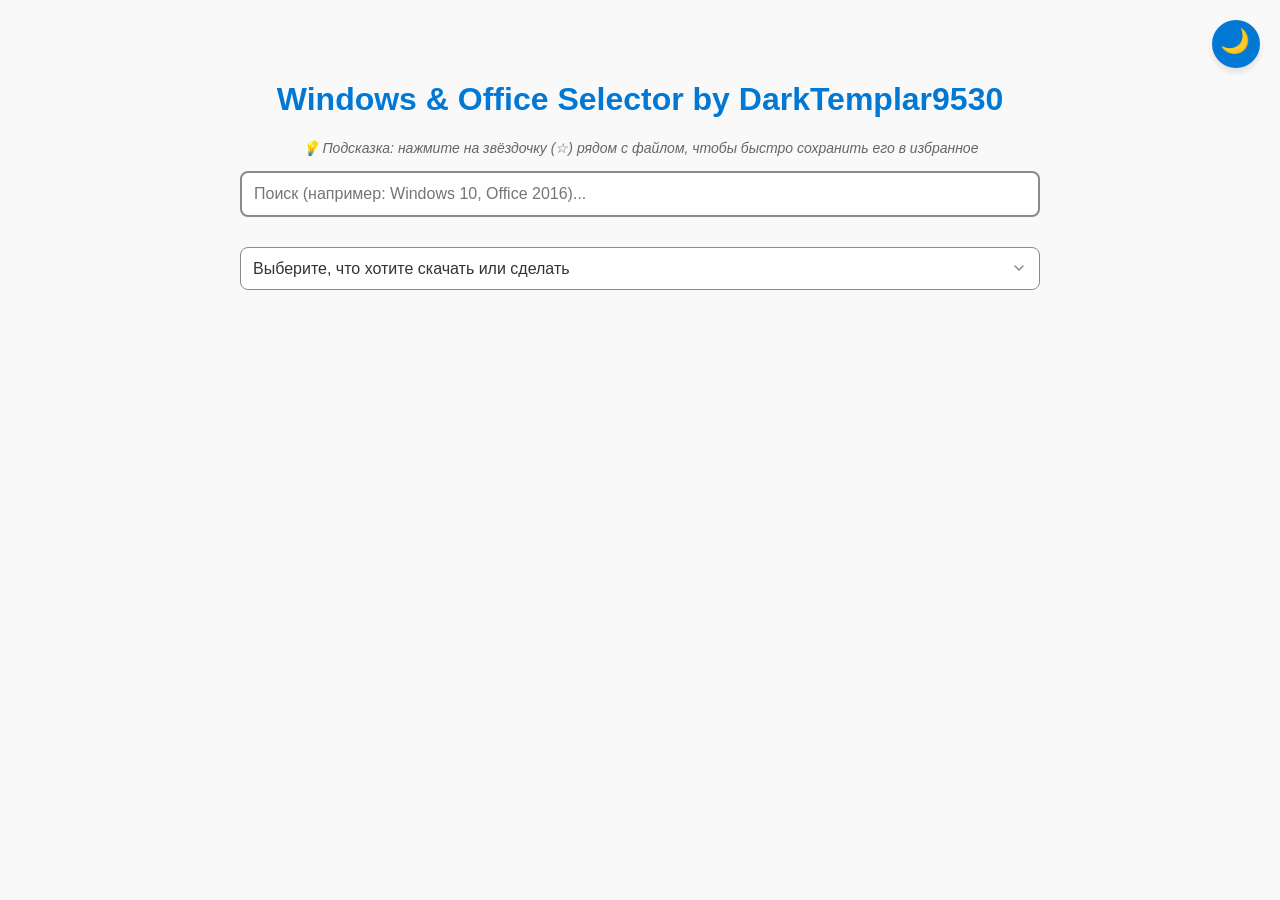
<file: index.html>
<!DOCTYPE html>
<html lang="ru">
<head>
    <meta charset="UTF-8">
    <meta name="viewport" content="width=device-width, initial-scale=1.0">
    <meta name="referrer" content="no-referrer">

    <title>Windows & Office Selector by DarkTemplar9530</title>
    <meta name="description" content="Подбор и скачивание образов Windows и Office: выберите версию и разрядность — получите ссылку.">
    <meta name="theme-color" content="#0078d4">
    <meta property="og:title" content="Windows &amp; Office Selector">
    <meta property="og:description" content="Подбор и скачивание образов Windows и Office: выберите версию и разрядность — получите ссылку.">
    <link rel="icon" href="data:image/svg+xml,%3Csvg xmlns='http://www.w3.org/2000/svg' viewBox='0 0 100 100'%3E%3Ctext y='.9em' font-size='90'%3E💿%3C/text%3E%3C/svg%3E">

    <script>
        try {
            if (window !== window.top && window.top.location.hostname !== window.location.hostname) {
                window.top.location = window.location;
            }
        } catch (e) {}
    </script>

    <style>
        :root {
            --bg-color: #f9f9f9;
            --text-color: #333;
            --h1-color: #0078d4;
            --link-color: #005a9e;
            --item-bg: white;
            --item-border: #ccc;
            --item-shadow: rgba(0,0,0,0.05);
            --item-shadow-hover: rgba(0,0,0,0.1);
            --path-color: #777;
            --btn-copy-bg: #555;
            --btn-copy-hover: #333;
            --btn-primary-bg: #0078d4;
            --btn-primary-hover: #005a9e;
            --btn-green-bg: #107c41;
            --btn-green-hover: #0b5a2f;
            --hint-color: #666;
            --input-border: #8a8a8a;
            --input-bg: white;
            --desc-bg: #e9f6ff;
            --desc-border: #0078d4;
            --usb-desc-border: #eee;
            --usb-desc-color: #555;
            --fav-active: #b36b00; 
            --fav-inactive: #8a8a8a;
            --fav-hover: #e09410;
        }

        body.dark-mode {
            --bg-color: #1e1e1e;
            --text-color: #d4d4d4;
            --h1-color: #4db2ff;
            --link-color: #4db2ff;
            --item-bg: #2d2d2d;
            --item-border: #444;
            --item-shadow: rgba(0,0,0,0.2);
            --item-shadow-hover: rgba(0,0,0,0.4);
            --path-color: #aaa;
            --btn-copy-bg: #444;
            --btn-copy-hover: #666;
            --btn-green-bg: #107c41;
            --btn-green-hover: #0b5a2f;
            --hint-color: #aaa;
            --input-border: #8a8a8a;
            --input-bg: #2d2d2d;
            --desc-bg: #2a2a2a;
            --desc-border: #0078d4;
            --usb-desc-border: #444;
            --usb-desc-color: #bbb;
            --fav-active: #F4B23D;
            --fav-inactive: #8a8a8a;
            --fav-hover: #ffd075;
        }

        body {
            font-family: 'Segoe UI', Tahoma, Geneva, Verdana, sans-serif;
            max-width: 800px;
            margin: 40px auto;
            padding: 20px;
            background-color: var(--bg-color);
            color: var(--text-color);
            transition: background-color 0.3s, color 0.3s;
        }
        h1 {
            text-align: center;
            color: var(--h1-color);
            transition: color 0.3s;
        }
        
        @keyframes fadeIn {
            from { opacity: 0; transform: translateY(-5px); }
            to { opacity: 1; transform: translateY(0); }
        }
        #main > div, select, .desc, .search-result-item {
            animation: fadeIn 0.3s ease-out;
        }

        .search-result-item {
            margin: 12px 0;
            padding: 15px;
            border: 1px solid var(--item-border);
            border-radius: 8px;
            background-color: var(--item-bg);
            transition: background-color 0.3s, border-color 0.3s, box-shadow 0.3s;
            box-shadow: 0 2px 4px var(--item-shadow);
        }
        
        .search-result-item:hover {
            box-shadow: 0 4px 8px var(--item-shadow-hover);
        }

        .search-result-item.transparent-card {
            background-color: transparent !important;
            border: none !important;
            box-shadow: none !important;
            padding: 10px 0;
            margin: 0;
        }
        
        .search-result-path {
            font-size: 13px;
            color: var(--path-color);
            margin-bottom: 8px;
            line-height: 1.4;
            transition: color 0.3s;
        }
        
        .search-result-header {
            display: flex;
            justify-content: space-between;
            align-items: center;
            gap: 15px;
            flex-wrap: wrap;
        }
        .search-result-title {
            font-weight: bold;
            font-size: 16px;
            flex: 1 1 0%;
            min-width: 200px;
            line-height: 1.4;
            word-break: break-word;
            overflow-wrap: break-word;
        }
        
        .action-buttons-container {
            display: flex; 
            gap: 10px; 
            align-items: center;
            flex-wrap: wrap;
            justify-content: flex-end;
            margin-left: auto;
        }

        .search-result-btn {
            padding: 8px 16px;
            background-color: var(--btn-primary-bg);
            color: white !important;
            text-decoration: none;
            border-radius: 6px;
            font-size: 14px;
            transition: background-color 0.3s;
            white-space: nowrap;
            border: none;
            cursor: pointer;
            font-family: inherit;
            display: inline-block;
            text-align: center;
        }
        .search-result-btn:hover {
            background-color: var(--btn-primary-hover);
        }
        .btn-copy {
            background-color: var(--btn-copy-bg);
        }
        .btn-copy:hover {
            background-color: var(--btn-copy-hover);
        }
        .btn-green {
            background-color: var(--btn-green-bg);
        }
        .btn-green:hover {
            background-color: var(--btn-green-hover);
        }

        @media (max-width: 600px) {
            .search-result-header {
                flex-direction: column;
                align-items: center;
                gap: 10px;
            }
            .search-result-title {
                text-align: center;
                margin-bottom: 0;
            }
            .action-buttons-container {
                flex-direction: column; 
                width: 100%;
                margin-left: 0;
                gap: 10px; 
            }
            .favorite-btn {
                margin: 0 auto; 
                width: auto;
                transform: scale(1.2); 
            }
            .favorite-btn:hover {
                transform: scale(1.4);
            }
            .search-result-btn {
                width: 100%; 
                box-sizing: border-box;
                padding: 14px; 
                font-size: 15px;
            }
        }

        .hint-text {
            text-align: center;
            font-size: 14px;
            color: var(--hint-color);
            margin-bottom: 15px;
            font-style: italic;
            transition: color 0.3s;
        }

        #search-container {
            margin-bottom: 20px;
            position: relative;
            width: 100%;
        }
        
        #search-input {
            width: 100%;
            padding: 12px;
            box-sizing: border-box;
            border: 2px solid var(--input-border);
            border-radius: 8px;
            font-size: 16px;
            background-color: var(--input-bg);
            color: var(--text-color);
            transition: border-color 0.3s, background-color 0.3s, color 0.3s;
        }
        #search-input:focus {
            border-color: var(--btn-primary-bg);
            outline: none;
        }
        
        #search-input::-webkit-search-cancel-button {
            -webkit-appearance: none;
            appearance: none;
            height: 14px;
            width: 14px;
            background-image: url("data:image/svg+xml;utf8,<svg xmlns='http://www.w3.org/2000/svg' viewBox='0 0 24 24' fill='%23777'><path d='M19 6.41L17.59 5 12 10.59 6.41 5 5 6.41 10.59 12 5 17.59 6.41 19 12 13.41 17.59 19 19 17.59 13.41 12z'/></svg>");
            cursor: pointer;
        }

        select {
            width: 100%;
            padding: 12px;
            padding-right: 36px;
            margin: 10px 0;
            border: 1px solid var(--input-border);
            border-radius: 8px;
            background-color: var(--input-bg);
            color: var(--text-color);
            font-size: 16px;
            cursor: pointer;
            transition: border-color 0.3s, background-color 0.3s, color 0.3s;
            -webkit-appearance: none;
            -moz-appearance: none;
            appearance: none;
            background-image: url("data:image/svg+xml;charset=UTF-8,%3Csvg xmlns='http://www.w3.org/2000/svg' viewBox='0 0 24 24' fill='none' stroke='gray' stroke-width='2' stroke-linecap='round' stroke-linejoin='round'%3E%3Cpolyline points='6 9 12 15 18 9'%3E%3C/polyline%3E%3C/svg%3E");
            background-repeat: no-repeat;
            background-position: right 12px center;
            background-size: 16px;
        }
        select:focus {
            border-color: var(--btn-primary-bg);
            outline: none;
        }
        
        .desc {
            margin: 10px 0;
            padding: 15px;
            background-color: var(--desc-bg);
            border-left: 4px solid var(--desc-border);
            border-radius: 4px;
            font-size: 16px;
            display: none;
            line-height: 1.5;
            transition: background-color 0.3s, border-color 0.3s;
        }
        .desc a {
            color: var(--link-color);
            text-decoration: underline;
            transition: color 0.3s;
        }
        
        .usb-desc-text {
            margin-top: 12px; 
            font-size: 14px; 
            color: var(--usb-desc-color); 
            line-height: 1.5;
            border-top: 1px solid var(--usb-desc-border);
            padding-top: 12px;
            transition: color 0.3s, border-color 0.3s;
        }

        #theme-toggle {
            position: fixed;
            top: 20px;
            right: 20px;
            background-color: var(--btn-primary-bg);
            border: none;
            border-radius: 50%;
            width: 48px;
            height: 48px;
            cursor: pointer;
            transition: background-color 0.3s, transform 0.3s;
            display: flex;
            align-items: center;
            justify-content: center;
            box-shadow: 0 4px 6px rgba(0,0,0,0.1);
            z-index: 1000;
            font-family: "Segoe UI Emoji", "Apple Color Emoji", NotoColorEmoji, sans-serif;
        }
        #theme-toggle:hover {
            background-color: var(--btn-primary-hover);
            transform: scale(1.05);
        }
        
        #no-results {
            text-align: center;
            color: var(--hint-color);
            font-style: italic;
            margin-top: 20px;
            display: none;
        }

        #favorites-header-container {
            justify-content: space-between;
            align-items: center;
            margin-top: 20px;
            margin-bottom: 10px;
            display: none;
        }
        .favorites-actions {
            display: flex;
            gap: 8px;
            align-items: center;
        }
        .btn-danger-confirm {
            background-color: #d83b01 !important;
            color: white !important;
            border-color: #d83b01 !important;
        }
        .step-header {
            display: flex;
            justify-content: space-between;
            align-items: center;
            margin-top: 12px;
            margin-bottom: 2px;
            font-size: 13px;
            color: var(--path-color);
            font-weight: 600;
        }
        .toolbar-row {
            display: flex;
            justify-content: space-between;
            align-items: center;
            gap: 10px;
            margin-bottom: 6px;
            flex-wrap: wrap;
        }
        .toolbar-btn {
            background: none;
            border: 1px solid var(--item-border);
            color: var(--hint-color);
            padding: 5px 10px;
            border-radius: 6px;
            cursor: pointer;
            font-size: 13px;
            transition: all 0.2s;
            font-family: inherit;
        }
        .toolbar-btn:hover {
            background: var(--item-border);
            color: var(--text-color);
        }
        #search-meta {
            font-size: 13px;
            color: var(--path-color);
            margin-bottom: 10px;
            display: none;
            justify-content: space-between;
            align-items: center;
        }
        .manual-copy-box {
            margin-top: 10px;
            display: flex;
            gap: 8px;
            align-items: center;
            width: 100%;
        }
        .manual-copy-input {
            flex: 1;
            padding: 6px 10px;
            border: 1px solid var(--input-border);
            border-radius: 6px;
            background: var(--input-bg);
            color: var(--text-color);
            font-size: 13px;
        }
        
        #favorites-header {
            font-size: 1.2em;
            font-weight: bold;
            color: var(--fav-active);
            margin: 0;
        }

        #clear-favorites-btn {
            background: none;
            border: 1px solid var(--item-border);
            color: var(--hint-color);
            padding: 5px 10px;
            border-radius: 4px;
            cursor: pointer;
            font-size: 13px;
            transition: all 0.3s;
        }
        
        #clear-favorites-btn:hover {
            background: var(--item-border);
            color: var(--text-color);
        }

        .favorite-btn {
            background: none;
            border: none;
            font-size: 24px;
            cursor: pointer;
            color: var(--fav-inactive);
            transition: color 0.3s, transform 0.2s;
            padding: 0;
            width: 32px;
            height: 32px;
            display: flex;
            align-items: center;
            justify-content: center;
            flex-shrink: 0;
        }

        .favorite-btn:hover {
            transform: scale(1.2);
            color: var(--fav-hover);
        }

        .favorite-btn.active {
            color: var(--fav-active);
        }
        /* --- Доступность: фокус, цветовая схема, уменьшенное движение --- */
        select:focus-visible, #search-input:focus-visible { outline: 3px solid var(--link-color); outline-offset: 2px; }
        html { color-scheme: light; }
        html:has(body.dark-mode) { color-scheme: dark; }
        @media (prefers-reduced-motion: reduce) { *, *::before, *::after { animation: none !important; transition: none !important; } }
    </style>
</head>
<body>
    <script>
        (function() {
            'use strict';
            try {
                var storedTheme = (localStorage.getItem('wos:theme') || localStorage.getItem('theme'));
                var systemDark = window.matchMedia('(prefers-color-scheme: dark)').matches;
                if (storedTheme === 'dark' || (!storedTheme && systemDark)) {
                    document.body.classList.add('dark-mode');
                }
            } catch (e) {}
        })();
    </script>

    <header>
        <h1>Windows & Office Selector by DarkTemplar9530</h1>
        <button type="button" id="theme-toggle" aria-label="Переключить тему" title="Светлая/Темная тема">
            <svg id="icon-sun" viewBox="0 0 100 100" width="28" height="28" style="display: block;">
                <defs>
                    <linearGradient id="sun-center" x1="0%" y1="0%" x2="100%" y2="100%">
                        <stop offset="0%" stop-color="#FFDD44" />
                        <stop offset="100%" stop-color="#FF9500" />
                    </linearGradient>
                    <linearGradient id="sun-rays" x1="0%" y1="0%" x2="0%" y2="100%">
                        <stop offset="0%" stop-color="#FFB300" />
                        <stop offset="100%" stop-color="#FF8A00" />
                    </linearGradient>
                </defs>
                <g fill="url(#sun-rays)">
                    <path d="M50 4 C53 4 56 12 56 19 C56 23 44 23 44 19 C44 12 47 4 50 4 Z"/>
                    <path d="M50 4 C53 4 56 12 56 19 C56 23 44 23 44 19 C44 12 47 4 50 4 Z" transform="rotate(45 50 50)"/>
                    <path d="M50 4 C53 4 56 12 56 19 C56 23 44 23 44 19 C44 12 47 4 50 4 Z" transform="rotate(90 50 50)"/>
                    <path d="M50 4 C53 4 56 12 56 19 C56 23 44 23 44 19 C44 12 47 4 50 4 Z" transform="rotate(135 50 50)"/>
                    <path d="M50 4 C53 4 56 12 56 19 C56 23 44 23 44 19 C44 12 47 4 50 4 Z" transform="rotate(180 50 50)"/>
                    <path d="M50 4 C53 4 56 12 56 19 C56 23 44 23 44 19 C44 12 47 4 50 4 Z" transform="rotate(225 50 50)"/>
                    <path d="M50 4 C53 4 56 12 56 19 C56 23 44 23 44 19 C44 12 47 4 50 4 Z" transform="rotate(270 50 50)"/>
                    <path d="M50 4 C53 4 56 12 56 19 C56 23 44 23 44 19 C44 12 47 4 50 4 Z" transform="rotate(315 50 50)"/>
                </g>
                <circle cx="50" cy="50" r="21" fill="url(#sun-center)" />
            </svg>
            <div id="icon-moon" style="font-size: 24px; line-height: 1; transform: translate(-1px, -3px); display: none;">🌙</div>        
        </button>

        <div class="hint-text">💡 Подсказка: нажмите на звёздочку (☆) рядом с файлом, чтобы быстро сохранить его в избранное</div>
        <div id="search-container">
            <input type="search" id="search-input" aria-label="Поиск по программам" placeholder="Поиск (например: Windows 10, Office 2016)..." maxlength="50">
        </div>
    </header>

    <main>
        <div id="favorites-header-container">
            <h2 id="favorites-header">⭐ Избранное</h2>
            <div class="favorites-actions">
                <button type="button" id="clear-favorites-btn" title="Очистить весь список избранного">Очистить всё</button>
            </div>
        </div>
        <div id="favorites-container"></div>
        <hr style="border: 0; border-top: 1px solid var(--item-border); margin: 20px 0; opacity: 0.5;" id="favorites-divider" hidden>

        <div id="selection-toolbar" class="toolbar-row" style="display: none;">
            <span id="selection-breadcrumbs" class="search-result-path" style="margin-bottom: 0;"></span>
            <div style="display: flex; gap: 8px;">
                <button type="button" id="share-selection-btn" class="toolbar-btn" title="Скопировать прямую ссылку на выбранный раздел">🔗 Поделиться разделом</button>
                <button type="button" id="reset-selection-btn" class="toolbar-btn" title="Сбросить выбранные списки в начало">↺ Сбросить выбор</button>
            </div>
        </div>

        <div id="main"></div>
        <div id="search-meta" aria-live="polite"></div>
        <div id="search-results-container"></div>
        <div id="no-results" aria-live="polite">Ничего не найдено</div>
    </main>

    <script>
    (() => {
        'use strict';

        const data = {
            "Windows": {
                "Оригинальные образы Windows [MSDN & VLSC] (17.11.2026)": {
                    "Windows XP": {
                        "32-bit": {
                            "SP3 Professional OEM Refresh": {
                                "Windows XP SP3 Pro OEM Refresh [32-bit] [Русский]": "https://disk.yandex.ru/d/sA_W1Ee-1Yl2zw"
                            },
                            "SP3 Professional Volume": {
                                "Windows XP SP3 Pro Volume [32-bit] [Русский]": "https://disk.yandex.ru/d/DpH470MIyxXteA"
                            }
                        },
                        "64-bit": {
                            "Windows XP SP2 Pro Volume [64-bit] [English]": "https://disk.yandex.ru/d/LCkIaGJeSoeeYw"
                        }
                    },
                    "Windows Vista SP2": {
                        "Все Редакции": {
                            "32-bit": {
                                "Windows Vista SP2 [32-bit] [Русский]": "https://disk.yandex.ru/d/T5QMI_imZBpnTQ"
                            },
                            "64-bit": {
                                "Windows Vista SP2 [64-bit] [Русский]": "https://disk.yandex.ru/d/vDT0s-BxgsLYqg"
                            }
                        },
                        "Enterprise": {
                            "32-bit": {
                                "Windows Vista SP2 Enterprise [32-bit] [Русский]": "https://disk.yandex.ru/d/wRHwtcuVAGVplw"
                            },
                            "64-bit": {
                                "Windows Vista SP2 Enterprise [64-bit] [Русский]": "https://disk.yandex.ru/d/Dp2EReDls7MYNQ"
                            }
                        }
                    },
                    "Windows 7 SP1": {
                        "English (Updated August 2018)": {
                            "32-bit": {
                                "Windows 7 SP1 Pro [32-bit] [English]": "https://disk.yandex.ru/d/l8Ew_p74iRoHcA"
                            },
                            "64-bit": {
                                "Windows 7 SP1 Pro [64-bit] [English]": "https://disk.yandex.ru/d/RmH_74xnvIZtqg"
                            }
                        },
                        "Русский (Обновлено в мае 2011)": {
                            "Professional Volume": {
                                "32-bit": {
                                    "Windows 7 SP1 U Pro Volume [32-bit] [Русский]": "https://disk.yandex.ru/d/CrKcHknkdWYDtw"
                                },
                                "64-bit": {
                                    "Windows 7 SP1 U Pro Volume [64-bit] [Русский]": "https://disk.yandex.ru/d/zmip0jnofzgA8w"
                                }
                            },
                            "Ultimate": {
                                "32-bit": {
                                    "Windows 7 SP1 U Ultimate [32-bit] [Русский]": "https://disk.yandex.ru/d/GCCBcEXIBLcO2A"
                                },
                                "64-bit": {
                                    "Windows 7 SP1 U Ultimate [64-bit] [Русский]": "https://disk.yandex.ru/d/XmJO4Kkal58PSQ"
                                }
                            },
                            "Все Редакции": {
                                "32-bit": {
                                    "Windows 7 SP1 U Все Редакции [32-bit] [Русский]": "https://disk.yandex.ru/d/-mG22Z_MiPndPA"
                                },
                                "64-bit": {
                                    "Windows 7 SP1 U Все Редакции [64-bit] [Русский]": "https://disk.yandex.ru/d/mx2lY6FTQM8o0A"
                                }
                            },
                            "Enterprise": {
                                "32-bit": {
                                    "Windows 7 SP1 U Enterprise [32-bit] [Русский]": "https://disk.yandex.ru/d/7PD2uzQfZUwYkA"
                                },
                                "64-bit": {
                                    "Windows 7 SP1 U Enterprise [64-bit] [Русский]": "https://disk.yandex.ru/d/UuBcnrBSkSfbrg"
                                }
                            }
                        }
                    },
                    "Windows 7 SP1 + UpdatePack7R2": {
                        "22.2.10": {
                            "Professional Volume": {
                                "32-bit": {
                                    "Windows 7 SP1 U Pro Volume [32-bit] [Русский]": "https://disk.yandex.ru/d/GZq93CV-_j_xJg"
                                },
                                "64-bit": {
                                    "Windows 7 SP1 U Pro Volume [64-bit] [Русский]": "https://disk.yandex.ru/d/cI285kQH1miH5Q"
                                }
                            },
                            "Все Редакции": {
                                "32-bit": {
                                    "Windows 7 SP1 U Все Редакции [32-bit] [Русский]": "https://disk.yandex.ru/d/3xU9HWoKZjRGyw"
                                },
                                "64-bit": {
                                    "Windows 7 SP1 U Все Редакции [64-bit] [Русский]": "https://disk.yandex.ru/d/4M_3ZoVrOU9KQA"
                                }
                            },
                            "Enterprise": {
                                "32-bit": {
                                    "Windows 7 Enterprise SP1 U [32-bit] [Русский]": "https://disk.yandex.ru/d/4e7zKl__UeorTw"
                                },
                                "64-bit": {
                                    "Windows 7 Enterprise SP1 U [64-bit] [Русский]": "https://disk.yandex.ru/d/JPuF5hRvbKXEqQ"
                                }
                            },
                            "Server 2008 R2 SP1 Volume": {
                                "Windows Server 2008 R2 SP1 Volume [64-bit] [Русский]": "https://disk.yandex.ru/d/_p7_Izc0h-rL5Q"
                            }
                        },
                        "25.9.10": {
                            "Professional Volume": {
                                "32-bit": {
                                    "Windows 7 SP1 U Pro Volume [32-bit] [Русский]": "https://disk.yandex.ru/d/6DPNU-Q5JAdP6Q"
                                },
                                "64-bit": {
                                    "Windows 7 SP1 U Pro Volume [64-bit] [Русский]": "https://disk.yandex.ru/d/d1KhyNnHjU6eeA"
                                }
                            },
                            "Все Редакции": {
                                "32-bit": {
                                    "Windows 7 SP1 U Все Редакции [32-bit] [Русский]": "https://disk.yandex.ru/d/0tiWIIjey87jVg"
                                },
                                "64-bit": {
                                    "Windows 7 SP1 U Все Редакции [64-bit] [Русский]": "https://disk.yandex.ru/d/Fr7Zz56iunhHPQ"
                                }
                            },
                            "Enterprise": {
                                "32-bit": {
                                    "Windows 7 Enterprise SP1 U [32-bit] [Русский]": "https://disk.yandex.ru/d/2CP8m9UybQPO8A"
                                },
                                "64-bit": {
                                    "Windows 7 Enterprise SP1 U [64-bit] [Русский]": "https://disk.yandex.ru/d/pNTJ4wW3Sj-E3w"
                                }
                            },
                            "Server 2008 R2 SP1 Volume": {
                                "Windows Server 2008 R2 SP1 Volume [64-bit] [Русский]": "https://disk.yandex.ru/d/PMaakz7eI7frhg"
                            }
                        }
                    },
                    "Windows 8": {
                        "Home & Pro": {
                            "32-bit": {
                                "Windows 8 Home & Pro [32-bit] [Русский]": "https://disk.yandex.ru/d/GFEWi4amNPU67Q"
                            },
                            "64-bit": {
                                "Windows 8 Home & Pro [64-bit] [Русский]": "https://disk.yandex.ru/d/nHf9eUg6KW3pWQ"
                            }
                        },
                        "Professional Volume": {
                            "32-bit": {
                                "Windows 8 Pro Volume [32-bit] [Русский]": "https://disk.yandex.ru/d/QXXv6VkQmLFslA"
                            },
                            "64-bit": {
                                "Windows 8 Pro Volume [64-bit] [Русский]": "https://disk.yandex.ru/d/doK-3lpxLGF2iw"
                            }
                        },
                        "Enterprise": {
                            "32-bit": {
                                "Windows 8 Enterprise [32-bit] [Русский]": "https://disk.yandex.ru/d/HcFn95E38AXUjQ"
                            },
                            "64-bit": {
                                "Windows 8 Enterprise [64-bit] [Русский]": "https://disk.yandex.ru/d/l_5Qe3L7k10_uQ"
                            }
                        }
                    },
                    "Windows 8.1 UP3": {
                        "Home Single Language (HSL)": {
                            "32-bit": {
                                "Windows 8.1 UP3 Home Single Language [32-bit] [Русский]": "https://disk.yandex.ru/d/Djk1EzaR6HM4ng"
                            },
                            "64-bit": {
                                "Windows 8.1 UP3 Home Single Language [64-bit] [Русский]": "https://disk.yandex.ru/d/NE05zQtlPf0aWg"
                            }
                        },
                        "Home & Pro": {
                            "32-bit": {
                                "Windows 8.1 UP3 Home & Pro [32-bit] [Русский]": "https://disk.yandex.ru/d/4B0gOnMHoFrnFg"
                            },
                            "64-bit": {
                                "Windows 8.1 UP3 Home & Pro [64-bit] [Русский]": "https://disk.yandex.ru/d/ToV9KcKoLpClIA"
                            }
                        },
                        "Professional Volume": {
                            "32-bit": {
                                "Windows 8.1 UP3 Pro Volume [32-bit] [Русский]": "https://disk.yandex.ru/d/Erc9y_3lBPZMhA"
                            },
                            "64-bit": {
                                "Windows 8.1 UP3 Pro Volume [64-bit] [Русский]": "https://disk.yandex.ru/d/R15L7Qq3kLJAAQ"
                            }
                        },
                        "Enterprise": {
                            "32-bit": {
                                "Windows 8.1 UP3 Enterprise [32-bit] [Русский]": "https://disk.yandex.ru/d/H0AsVee4X8qkFw"
                            },
                            "64-bit": {
                                "Windows 8.1 UP3 Enterprise [64-bit] [Русский]": "https://disk.yandex.ru/d/UQ9YM48L7HyHPw"
                            }
                        }
                    },
                    "Windows 10 22H2": {
                        "Consumer Edition (Потребительские издания)": {
                            "32-bit": {
                                "Windows 10 22H2 [32-bit] [Русский]": "https://disk.yandex.ru/d/cFVmmA6ShmV-AA"
                            },
                            "64-bit": {
                                "Windows 10 22H2 [64-bit] [Русский]": "https://disk.yandex.ru/d/uevi48MMz57RWA"
                            }
                        },
                        "Business Edition (Бизнес издания)": {
                            "32-bit": {
                                "Windows 10 22H2 [32-bit] [Русский]": "https://disk.yandex.ru/d/dm2DOUiSSuBANw"
                            },
                            "64-bit": {
                                "Windows 10 22H2 [64-bit] [Русский]": "https://disk.yandex.ru/d/AWXsxLkdTAmK_g"
                            },
                            "ARM64": {
                                "Windows 10 22H2 [ARM64] [Русский]": "https://disk.yandex.ru/d/mwDua6IgmEOHkQ"
                            }
                        }
                    },
                    "Windows 11": {
                        "23H2": {
                            "Consumer Edition (Потребительское издание)": {
                                "Windows 11 23H2 [64-bit] [Русский]": "https://disk.yandex.ru/d/JPMWfPNhdM_agQ"
                            },
                            "Business Edition (Бизнес издания)": {
                                "64-bit": {
                                    "Windows 11 23H2 [64-bit] [Русский]": "https://disk.yandex.ru/d/0x0A14o5bLutgg"
                                },
                                "ARM64": {
                                    "Windows 11 23H2 [ARM64] [Русский]": "https://disk.yandex.ru/d/7i2EV3GrI0r-Sg"
                                }
                            }
                        },
                        "24H2": {
                            "Consumer Edition (Потребительские издания)": {
                                "64-bit": {
                                    "Windows 11 24H2 [64-bit] [Русский]": "https://disk.yandex.ru/d/T7Ws4_w7GeGpaw"
                                },
                                "ARM64": {
                                    "Windows 11 24H2 [ARM64] [Русский]": "https://disk.yandex.ru/d/9BjKugJY3BbP3g"
                                }
                            },
                            "Business Edition (Бизнес издания)": {
                                "64-bit": {
                                    "Windows 11 24H2 [64-bit] [Русский]": "https://disk.yandex.ru/d/0nYmKKue86Wlcw"
                                },
                                "ARM64": {
                                    "Windows 11 24H2 [ARM64] [Русский]": "https://disk.yandex.ru/d/EP11FDaUOcghgA"
                                }
                            }
                        },
                        "25H2": {
                            "Consumer Edition (Потребительские издания)": {
                                "64-bit": {
                                    "Windows 11 25H2 [64-bit] [Русский]": "https://disk.yandex.ru/d/x1pjmFsNxHNohQ"
                                },
                                "ARM64": {
                                    "Windows 11 25H2 [ARM64] [Русский]": "https://disk.yandex.ru/d/Kv8ceiJKPP0Mxg"
                                }
                            },
                            "Business Edition (Бизнес издания)": {
                                "64-bit": {
                                    "Windows 11 25H2 [64-bit] [Русский]": "https://disk.yandex.ru/d/3_8Bk5WgcrvuNQ"
                                },
                                "ARM64": {
                                    "Windows 11 25H2 [ARM64] [Русский]": "https://disk.yandex.ru/d/gA4wa36Rq6oq4g"
                                }
                            }
                        },
                        "26H1": {
                            "Consumer Edition (Потребительские издания)": {
                                "64-bit": {
                                    "Windows 11 26H1 [64-bit] [Русский]": "https://disk.yandex.ru/d/zpRtsf7Qk3YWZQ"
                                },
                                "ARM64": {
                                    "Windows 11 26H1 [ARM64] [Русский]": "https://disk.yandex.ru/d/Cgr7Xls4IYyaWA"
                                }
                            },
                            "Business Edition (Бизнес издания)": {
                                "64-bit": {
                                    "Windows 11 26H1 [64-bit] [Русский]": "https://disk.yandex.ru/d/sa3cYS5UP92O1Q"
                                },
                                "ARM64": {
                                    "Windows 11 26H1 [ARM64] [Русский]": "https://disk.yandex.ru/d/YyKUMx5Ic-A3CQ"
                                }
                            }
                        },
                        "26H2": {
                            "Consumer Edition (Потребительские издания)": {
                                "64-bit": {
                                    "Windows 11 26H2 [64-bit] [Русский]": "https://disk.yandex.ru/d/BRE4uFpJsaT7TQ"
                                },
                                "ARM64": {
                                    "Windows 11 26H2 [ARM64] [Русский]": "https://disk.yandex.ru/d/LjCnyAkjGa5vyQ"
                                }
                            },
                            "Business Edition (Бизнес издания)": {
                                "64-bit": {
                                    "Windows 11 26H2 [64-bit] [Русский]": "https://disk.yandex.ru/d/lvpgXGy4FWOwug"
                                },
                                "ARM64": {
                                    "Windows 11 26H2 [ARM64] [Русский]": "https://disk.yandex.ru/d/5BSVHFEcA0PMdg"
                                }
                            }
                        }
                    },
                    "Windows Enterprise": {
                        "Windows 10": {
                            "LTSB": {
                                "2015": {
                                    "32-bit": {
                                        "Windows 10 Enterprise LTSB 2015 [32-bit] [Русский]": "https://disk.yandex.ru/d/0o_1I41kugORyg"
                                    },
                                    "64-bit": {
                                        "Windows 10 Enterprise LTSB 2015 [64-bit] [Русский]": "https://disk.yandex.ru/d/USmmIausXG4wdg"
                                    }
                                },
                                "2016": {
                                    "32-bit": {
                                        "Windows 10 Enterprise LTSB 2016 [32-bit] [Русский]": "https://disk.yandex.ru/d/ELl0AaZVjTHkFQ"
                                    },
                                    "64-bit": {
                                        "Windows 10 Enterprise LTSB 2016 [64-bit] [Русский]": "https://disk.yandex.ru/d/6xi3mFhycAQDpQ"
                                    }
                                }
                            },
                            "LTSC": {
                                "2019": {
                                    "32-bit": {
                                        "Windows 10 Enterprise LTSC 2019 [32-bit] [Русский]": "https://disk.yandex.ru/d/02PeM6ZZ2ba0og"
                                    },
                                    "64-bit": {
                                        "Windows 10 Enterprise LTSC 2019 [64-bit] [Русский]": "https://disk.yandex.ru/d/epRB6WIkCxqMaw"
                                    }
                                },
                                "2021": {
                                    "32-bit": {
                                        "Windows 10 Enterprise LTSC 2021 [32-bit] [Русский]": "https://disk.yandex.ru/d/lKqtQzyQFh3fhw"
                                    },
                                    "64-bit": {
                                        "Windows 10 Enterprise LTSC 2021 [64-bit] [Русский]": "https://disk.yandex.ru/d/fYv_eWK3jNicTA"
                                    },
                                }
                            },
                            "IoT LTSC": {
                                "2019": {
                                    "32-bit": {
                                        "Windows 10 IoT Enterprise LTSC 2019 [32-bit] [English]": "https://disk.yandex.ru/d/QnM86SHDlyNGzA"
                                    },
                                    "64-bit": {
                                        "Windows 10 IoT Enterprise LTSC 2019 [64-bit] [English]": "https://disk.yandex.ru/d/at-dWmkNphxUtA"
                                    }
                                },
                                "2021": {
                                    "64-bit": {
                                        "Windows 10 IoT Enterprise LTSC 2021 [64-bit] [English]": "https://disk.yandex.ru/d/4X0mYfHGjZyYdw"
                                    },
                                    "ARM64": {
                                        "Windows 10 IoT Enterprise LTSC 2021 [ARM64] [English]": "https://disk.yandex.ru/d/7vpA31zDgqiO1Q"
                                    }
                                }
                            },
                            "IoT 22H2": {
                                "64-bit": {
                                    "Windows 10 IoT Enterprise, version 22H2 [64-bit] [English]": "https://disk.yandex.ru/d/en5nCPPj9LuanA"
                                },
                                "ARM64": {
                                    "Windows 10 IoT Enterprise, version 22H2 [ARM64] [English]": "https://disk.yandex.ru/d/YxItUpAERrbKEA"
                                }
                            }
                        },
                        "Windows 11": {
                            "LTSC 2024": {
                                "Windows 11 Enterprise LTSC 2024 [64-bit] [Русский]": "https://disk.yandex.ru/d/UPYtKzrJolzHXA"
                            },
                            "IoT LTSC 2024": {
                                "64-bit": {
                                    "Windows 11 IoT Enterprise LTSC 2024 [64-bit] [English]": "https://disk.yandex.ru/d/GdgCv93f2g2duA"
                                },
                                "ARM64": {
                                    "Windows 11 IoT Enterprise LTSC 2024 [ARM64] [English]": "https://disk.yandex.ru/d/RvIUJW_br_7pMg"
                                }
                            },
                            "IoT 24H2": {
                                "64-bit": {
                                    "Windows 11 IoT Enterprise, version 24H2 [64-bit] [English]": "https://disk.yandex.ru/d/zNs23uc7vgB0RA"
                                },
                                "ARM64": {
                                    "Windows 11 IoT Enterprise, version 24H2 [ARM64] [English]": "https://disk.yandex.ru/d/6ZeUN3QpdDle_w"
                                }
                            },
                            "IoT 25H2": {
                                "64-bit": {
                                    "Windows 11 IoT Enterprise, version 25H2 [64-bit] [English]": "https://disk.yandex.ru/d/kKdAobw6FqrNfg"
                                },
                                "ARM64": {
                                    "Windows 11 IoT Enterprise, version 25H2 [ARM64] [English]": "https://disk.yandex.ru/d/yiaADGmDC7APEw"
                                }
                            },
                            "IoT 26H2": {
                                "64-bit": {
                                    "Windows 11 IoT Enterprise, version 26H2 [64-bit] [English]": "https://disk.yandex.ru/d/gZ_MJLds2LE5Sw"
                                },
                                "ARM64": {
                                    "Windows 11 IoT Enterprise, version 26H2 [ARM64] [English]": "https://disk.yandex.ru/d/o9k771k_pDggJw"
                                }
                            }
                        }
                    },
                    "Windows Server": {
                        "2008 R2 SP1 Volume": {
                            "Windows Server 2008 R2 SP1 Volume [64-bit] [Русский]": "https://disk.yandex.ru/d/o_djznmq3a65-A"
                        },
                        "Server 2019": {
                            "Windows Server 2019 [64-bit] [Русский]": "https://disk.yandex.ru/d/R9nPGdVP_622SA"
                        },
                        "Server 2022": {
                            "Windows Server 2022 (21H2) [64-bit] [Русский]": "https://disk.yandex.ru/d/MGpwZnF8rEycEw"
                        },
                        "23H2": {
                            "Windows Server 23H2 [64-bit] [Мультиязычный]": "https://disk.yandex.ru/d/fHfk5t91q120pw"
                        },
                        "Server 2025": {
                            "Windows Server 2025 (24H2) [64-bit] [Русский]": "https://disk.yandex.ru/d/zwdEYScdUlP7xQ"
                        }
                    }
                },
                "Windows by UUP dump (17.11.2026)": {
                    "Windows 10 22H2": {
                        "32-bit": {
                            "Windows 10 22H2 [32-bit] [Русский]": "https://disk.yandex.ru/d/4Hz94iQty9WV7Q"
                        },
                        "64-bit": {
                            "Windows 10 22H2 [64-bit] [Русский]": "https://disk.yandex.ru/d/HokI4GrsDz0yKA"
                        },
                        "ARM64": {
                            "Windows 10 22H2 [ARM64] [Русский]": "https://disk.yandex.ru/d/oz0-t8-V9RJCEw"
                        }
                    },
                    "Windows 11": {
                        "23H2": {
                            "64-bit": {
                                "Windows 11 23H2 [64-bit] [Русский]": "https://disk.yandex.ru/d/AU5hQyyfuhhbbA"
                            },
                            "ARM64": {
                                "Windows 11 23H2 [ARM64] [Русский]": "https://disk.yandex.ru/d/bOnO5bR_IxmHdA"
                            }
                        },
                        "24H2": {
                            "64-bit": {
                                "Windows 11 24H2 [64-bit] [Русский]": "https://disk.yandex.ru/d/YM0kaA6rOhvbcw"
                            },
                            "ARM64": {
                                "Windows 11 24H2 [ARM64] [Русский]": "https://disk.yandex.ru/d/iAe4sjtWDF5fbA"
                            }
                        },
                        "25H2": {
                            "64-bit": {
                                "Windows 11 25H2 [64-bit] [Русский]": "https://disk.yandex.ru/d/KwQAj9CIsvWNcQ"
                            },
                            "ARM64": {
                                "Windows 11 25H2 [ARM64] [Русский]": "https://disk.yandex.ru/d/sOjckcb1LlmW2w"
                            }
                        },
                        "26H1": {
                            "64-bit": {
                                "Windows 11 26H1 [64-bit] [Русский]": "https://disk.yandex.ru/d/7k9a4J_x139EbQ"
                            },
                            "ARM64": {
                                "Windows 11 26H1 [ARM64] [Русский]": "https://disk.yandex.ru/d/yDRjv7ucsnr28g"
                            }
                        },
                        "26H2": {
                            "64-bit": {
                                "Windows 11 26H2 [64-bit] [Русский]": "https://disk.yandex.ru/d/_4WVEhmSAzBIuw"
                            },
                            "ARM64": {
                                "Windows 11 26H2 [ARM64] [Русский]": "https://disk.yandex.ru/d/xTVW9WWeApa0ag"
                            }
                        },
                        "26H2 WNC Cloud PC OS": {
                            "64-bit": {
                                "Windows 11 26H2 WNC Cloud PC OS [64-bit] [English]": "https://disk.yandex.ru/d/ODJloReN2DR6ug"
                            },
                            "ARM64": {
                                "Windows 11 26H2 WNC Cloud PC OS [ARM64] [English]": "https://disk.yandex.ru/d/5SQROAbtqOjwuA"
                            }
                        }
                    },
                    "Windows Server": {
                        "21H2": {
                            "Windows Server 2022 (21H2) [64-bit] [Русский]": "https://disk.yandex.ru/d/Nc18qrZzv1GWSQ"
                        },
                        "22H2": {
                            "Windows Server 22H2 [64-bit] [Русский]": "https://disk.yandex.ru/d/KclUmGEuXHnEKw"
                        },
                        "23H2": {
                            "Windows Server 23H2 [64-bit] [Русский]": "https://disk.yandex.ru/d/5cxartF_MJCd4g"
                        },
                        "24H2": {
                            "Windows Server 2025 (24H2) [64-bit] [Русский]": "https://disk.yandex.ru/d/RLG76WSubW-CRA"
                        },
                        "24H2 Beta": {
                            "64-bit": {
                                "Windows Server 2025 (24H2) Beta [64-bit] [Русский]": "https://disk.yandex.ru/d/Uqp60lAWWES4IA"
                            },
                            "ARM64": {
                                "Windows Server 2025 (24H2) Beta [ARM64] [Русский]": "https://disk.yandex.ru/d/48W9gTkxLM0X5Q"
                            }
                        }
                    }
                },
                "Windows by rgadguard (13.11.2026)": {
                    "Windows XP SP3": {
                        "Windows XP SP3 [32-bit] [Русский]": "https://disk.yandex.ru/d/aY-VKqxlNWPAPw"
                    },
                    "Windows Vista SP2": {
                        "32-bit": {
                            "Windows Vista SP2 [32-bit] [Русский]": "https://disk.yandex.ru/d/WiSt3Wei8WdqCQ"
                        },
                        "64-bit": {
                            "Windows Vista SP2 [64-bit] [Русский]": "https://disk.yandex.ru/d/ZyuZ_QzhNvy7pQ"
                        }
                    },
                    "Windows 7 SP1": {
                        "32-bit": {
                            "Windows 7 SP1 [32-bit] [Русский]": "https://disk.yandex.ru/d/7seczVkGX2n0OQ"
                        },
                        "64-bit": {
                            "Windows 7 SP1 [64-bit] [Русский & English]": "https://disk.yandex.ru/d/dsDhd6CS4w76dQ"
                        }
                    },
                    "Windows 8": {
                        "32-bit": {
                            "Windows 8 [32-bit] [Русский]": "https://disk.yandex.ru/d/xlDR6_g-o4MhjQ"
                        },
                        "64-bit": {
                            "Windows 8 [64-bit] [Русский]": "https://disk.yandex.ru/d/4li8kIHGL2l1FA"
                        }
                    },
                    "Windows 8.1 UP3": {
                        "32-bit": {
                            "Windows 8.1 UP3 [32-bit] [Русский]": "https://disk.yandex.ru/d/itfgmxehGWe8Yw"
                        },
                        "64-bit": {
                            "Windows 8.1 UP3 [64-bit] [Русский]": "https://disk.yandex.ru/d/UbGAxhw27vuFmw"
                        }
                    },
                    "Windows 10 22H2": {
                        "32-bit": {
                            "Windows 10 22H2 [32-bit] [Русский & English]": "https://disk.yandex.ru/d/Wmx9AVwE-v-2gQ"
                        },
                        "64-bit": {
                            "Windows 10 22H2 [64-bit] [Русский & English]": "https://disk.yandex.ru/d/nJnLixcQ87Ef6Q"
                        },
                        "ARM64": {
                            "Windows 10 22H2 [ARM64] [Русский]": "https://disk.yandex.ru/d/xl2WcZaYQDPw4w"
                        }
                    },
                    "Windows 11": {
                        "23H2": {
                            "64-bit": {
                                "Windows 11 23H2 [64-bit] [Русский & English]": "https://disk.yandex.ru/d/EYNI3CAU2r_5dg"
                            },
                            "ARM64": {
                                "Windows 11 23H2 [ARM64] [Русский]": "https://disk.yandex.ru/d/E1UjRvSqoTewpQ"
                            }
                        },
                        "24H2": {
                            "64-bit": {
                                "Windows 11 24H2 [64-bit] [Русский & English]": "https://disk.yandex.ru/d/_4swwioRKO965A"
                            },
                            "ARM64": {
                                "Windows 11 24H2 [ARM64] [Русский]": "https://disk.yandex.ru/d/IPXfW6Lgor0LWg"
                            }
                        },
                        "25H2": {
                            "64-bit": {
                                "Windows 11 25H2 [64-bit] [Русский & English]": "https://disk.yandex.ru/d/ZKYv73PYc7ePDg"
                            },
                            "ARM64": {
                                "Windows 11 25H2 [ARM64] [Русский]": "https://disk.yandex.ru/d/kirqMbyVEPqqYg"
                            }
                        },
                        "26H1": {
                            "64-bit": {
                                "Windows 11 26H1 [64-bit] [Русский & English]": "https://disk.yandex.ru/d/kmKCdqo8Xf1kkA"
                            },
                            "ARM64": {
                                "Windows 11 26H1 [ARM64] [Русский]": "https://disk.yandex.ru/d/KM8JWqMpNfxLRA"
                            }
                        },
                        "26H2": {
                            "64-bit": {
                                "Windows 11 26H2 [64-bit] [Русский & English]": "https://disk.yandex.ru/d/Ju_cZbDzvCOToQ"
                            },
                            "ARM64": {
                                "Windows 11 26H2 [ARM64] [Русский]": "https://disk.yandex.ru/d/gjcNnNCSMz7Uew"
                            }
                        }
                    },
                    "Windows Enterprise": {
                        "Windows 10": {
                            "LTSB": {
                                "2015": {
                                    "32-bit": {
                                        "Windows 10 Enterprise LTSB 2015 [32-bit] [Русский & English]": "https://disk.yandex.ru/d/SvF8vshFchFGOA"
                                    },
                                    "64-bit": {
                                        "Windows 10 Enterprise LTSB 2015 [64-bit] [Русский & English]": "https://disk.yandex.ru/d/KQLFNqsy0ymLww"
                                    }
                                },
                                "2016": {
                                    "32-bit": {
                                        "Windows 10 Enterprise LTSB 2016 [32-bit] [Русский & English]": "https://disk.yandex.ru/d/nvHvv75fn3h2uw"
                                    },
                                    "64-bit": {
                                        "Windows 10 Enterprise LTSB 2016 [64-bit] [Русский & English]": "https://disk.yandex.ru/d/wjPh3O2NhlgBhQ"
                                    }
                                }
                            },
                            "LTSC": {
                                "2019": {
                                    "32-bit": {
                                        "Windows 10 Enterprise LTSC 2019 [32-bit] [Русский & English]": "https://disk.yandex.ru/d/xYq0tUvXz36gJQ"
                                    },
                                    "64-bit": {
                                        "Windows 10 Enterprise LTSC 2019 [64-bit] [Русский & English]": "https://disk.yandex.ru/d/7Cfr7vcKMyNfXA"
                                    }
                                },
                                "2021": {
                                    "32-bit": {
                                        "Windows 10 Enterprise LTSC 2021 [32-bit] [Русский & English]": "https://disk.yandex.ru/d/p6MkdL7W0gVDag"
                                    },
                                    "64-bit": {
                                        "Windows 10 Enterprise LTSC 2021 [64-bit] [Русский & English]": "https://disk.yandex.ru/d/b-CfcUkyAiInZw"
                                    },
                                    "ARM64": {
                                        "Windows 10 Enterprise LTSC 2021 [ARM64] [Русский]": "https://disk.yandex.ru/d/IuiVfTer7FpmYw"
                                    }
                                }
                            }
                        },
                        "Windows 11 LTSC 2024": {
                            "64-bit": {
                                "Windows 11 Enterprise LTSC 2024 [64-bit] [Русский & English]": "https://disk.yandex.ru/d/j1RHpk_76fNDHg"
                            },
                            "ARM64": {
                                "Windows 11 Enterprise LTSC 2024 [ARM64] [Русский]": "https://disk.yandex.ru/d/8efhS-lHxfpu5g"
                            }
                        }
                    },
                    "Windows Server": {
                        "Server 2008": {
                            "SP2": {
                                "32-bit": {
                                    "Windows Server 2008 SP2 [32-bit] [Русский]": "https://disk.yandex.ru/d/xYe_rSe6X1sbZQ"
                                },
                                "64-bit": {
                                    "Windows Server 2008 SP2 [64-bit] [Русский]": "https://disk.yandex.ru/d/yKrYl46pxELVYQ"
                                }
                            },
                            "R2 SP1": {
                                "Windows Server 2008 R2 SP1 [64-bit] [Русский & English]": "https://disk.yandex.ru/d/fpvqnm3_kk7s3g"
                            }
                        },
                        "Server 2012": {
                            "UP1": {
                                "Windows Server 2012 UP1 [64-bit] [Русский]": "https://disk.yandex.ru/d/WHNmCfD8lXDwkg"
                            },
                            "R2 UP3": {
                                "Windows Server 2012 R2 UP3 [64-bit] [Русский & English]": "https://disk.yandex.ru/d/bT_RQulXcilqQg"
                            }
                        },
                        "Server 2016": {
                            "Windows Server 2016 [64-bit] [Русский & English]": "https://disk.yandex.ru/d/oRZsI1G6BMIE8g"
                        },
                        "Server 2019": {
                            "Windows Server 2019 [64-bit] [Русский & English]": "https://disk.yandex.ru/d/bbZg-2Ctf-tXPw"
                        },
                        "Server 2022": {
                            "Windows Server 2022 (21H2) [64-bit] [Русский & English]": "https://disk.yandex.ru/d/P-MotKzcj26E8A"
                        },
                        "23H2": {
                            "Windows Server 23H2 [64-bit] [Русский]": "https://disk.yandex.ru/d/p18ym0k387jbEg"
                        },
                        "Server 2025": {
                            "Windows Server 2025 (24H2) [64-bit] [Русский & English]": "https://disk.yandex.ru/d/-stFb9gCrA_2QQ"
                        },
                        "Azure Stack HCI 22H2": {
                            "Windows Server Azure Stack HCI 22H2 [64-bit] [Русский]": "https://disk.yandex.ru/d/Fgtr8MIIGYPNNg"
                        }
                    }
                },
                "Windows by NTDEV + tiny11builder & nano11builder": {
                    "Создание своей сборки (30.10.2026)": {
                        "tiny11builder": "https://disk.yandex.ru/d/h3oDXsBm-cOcxA",
                        "nano11builder": "https://disk.yandex.ru/d/Y6cppIDFs8nZng"
                    },
                    "Устаревшие образы, без обновлений": {
                        "Windows 10": {
                            "32-bit": {
                                "tiny10 2303 [32-bit] [English]": "https://disk.yandex.ru/d/fJaJFTVZTUNZyA"
                            },
                            "64-bit": {
                                "tiny10 23H2 [64-bit] [English]": "https://disk.yandex.ru/d/w7qXbQlEIQE1TA"
                            }
                        },
                        "Windows 11": {
                            "64-bit": {
                                "tiny11 2311 [64-bit] [English]": "https://disk.yandex.ru/d/h-wxEMimIcFXKQ"
                            },
                            "ARM64": {
                                "tiny11 for Arm64 (tiny11a64 r1)": {
                                    "tiny11 for Arm64 / tiny11a64 r1 [ARM64] [English]": "https://disk.yandex.ru/d/ks67_SrZMtWYvA"
                                },
                                "tiny11 core": {
                                    "tiny11 core for arm64 [ARM64] [English]": "https://disk.yandex.ru/d/aCwpyAFTZ28GuQ"
                                }
                            }
                        }
                    }
                }
            },
            "Office": {
                "Ratiborus с автообновлениями (Рекомендуется)": {
                    "Office Installer+ (Обновляемая)": "https://disk.yandex.ru/d/blcb37yzdscGcw",
                    "Office 2013-2024 C2R Install (Устаревшая)": "https://disk.yandex.ru/d/Oo6BhK_U6zh7uQ"
                },
                "Office by rgadguard (10.11.2026)": {
                    "2007 SP3": {
                        "Office 2007 SP3 [32-bit] [Русский & English]": "https://disk.yandex.ru/d/r3YfZ0VswC4c_w"
                    },
                    "2010 SP2": {
                        "32-bit": {
                            "Office 2010 SP2 [32-bit] [Русский & English]": "https://disk.yandex.ru/d/OvfixQ1zKD4lnQ"
                        },
                        "64-bit": {
                            "Office 2010 SP2 [64-bit] [Русский & English]": "https://disk.yandex.ru/d/zHUUgNUdXTvSFw"
                        }
                    },
                    "2013 SP1 Volume": {
                        "32-bit": {
                            "Office 2013 SP1 [32-bit] [Русский & English]": "https://disk.yandex.ru/d/CAZ5E3yTDiuHIA"
                        },
                        "64-bit": {
                            "Office 2013 SP1 [64-bit] [Русский & English]": "https://disk.yandex.ru/d/LbudVX4yX94oUA"
                        }
                    },
                    "2016 Volume": {
                        "32-bit": {
                            "Office 2016 [32-bit] [Русский & English]": "https://disk.yandex.ru/d/MBaVhUjnYNsvPQ"
                        },
                        "64-bit": {
                            "Office 2016 [64-bit] [Русский & English]": "https://disk.yandex.ru/d/BI-D1AdZb7uhrA"
                        }
                    },
                    "2016-2024": {
                        "Retail Channel": {
                            "Office 2016-2024 Retail [Русский & English]": "https://disk.yandex.ru/d/M5UAFAOSb-qAqw"
                        },
                        "Volume Channel": {
                            "Office 2016-2024 Volume [Русский & English]": "https://disk.yandex.ru/d/UN89Le1Edmc32A"
                        }
                    }
                },
                "Office for macOS (17.11.2026)": {
                    "Активация": "https://disk.yandex.ru/d/qznWmsvCLz7w0Q",
                    "Скачать / обновить": {
                        "Microsoft 365 and Office": "https://disk.yandex.ru/d/EfiDk_ZxGe_N2g",
                        "Excel": "https://disk.yandex.ru/d/P9bflOporG308w",
                        "PowerPoint": "https://disk.yandex.ru/d/tDj93L9WsVYdUA",
                        "Word": "https://disk.yandex.ru/d/6xtUvXI4VepiNQ",
                        "OneNote": "https://disk.yandex.ru/d/sutAzP9bVE_5rw",
                        "Outlook": "https://disk.yandex.ru/d/386P87e2xc5Lqw"
                    }
                }
            },
            "Активировать Windows и/или Office😉": {
                "Microsoft Activation Scripts (MAS) (Рекомендуется)": "https://disk.yandex.ru/d/4bT-qC8MkT5h6w",
                "KMS": {
                    "KMS Tools Portable": "https://disk.yandex.ru/d/qRFBrfiN288SwQ",
                    "KMSAuto++ Portable": {
                        "Beta": "https://disk.yandex.ru/d/_nMj3H2a3PZn1g",
                        "Release": "https://disk.yandex.ru/d/eHqqMKkSkm3SIQ"
                    }
                }
            },
            "Запись образа Windows на USB-накопитель 💾": {
                "Для Windows 8, 8.1, 10, 11 и Server (Rufus, Ventoy, Flashr)": "https://disk.yandex.ru/d/z97KEl-7laHO5Q",
                "Для Windows 7 и Vista (Rufus, Ventoy, FlashBoot Pro)": "https://disk.yandex.ru/d/AMAtqtojBumDoA",
                "Для Windows XP": "https://disk.yandex.ru/d/XLyO70kcB3hXGw"
            },
            "Чистая установка Windows 10 и 11😲": {
                "32-bit": "https://disk.yandex.ru/d/PuNx_14sfVn-Ww",
                "64-bit": "https://disk.yandex.ru/d/PcVLTzL9Iy-plw",
                "ARM64": "https://disk.yandex.ru/d/osxfALDEk4LQWQ"
            },
            "Обход блокировок (VPN, Proxy, zapret) 😊": {
                "Telegram Proxy": {
                    "Android": "https://disk.yandex.ru/d/eRu9oeVeTHauEw",
                    "Telegram Desktop": "https://disk.yandex.ru/d/xRfoSOMv8p6fpA",
                    "Telegram Web": "https://disk.yandex.ru/d/dc7hSqqo7qpoKg",
                    "iOS, tvOS": "https://disk.yandex.ru/d/H1zlsqXpw28jOw"
            },
                "VPN": "https://disk.yandex.ru/d/ggtypN9R8jU7Hw",
                "zapret, ByeByeDPI": {
                    "Android": "https://disk.yandex.ru/d/S9TSOY0MwqU4Pg",
                    "Windows": "https://disk.yandex.ru/d/T4fSiXDLQGagfg"
            },
                "Реанимировать Discord": "https://disk.yandex.ru/i/rvUGm_SmiCzfwA",
                "Доступ к ИИ без VPN и смены локации": "https://xbox-dns.ru/#setup",
                "Получить доступ ко всей папке VPN + Proxy": "https://disk.yandex.ru/d/4F9qG7sMx1PZPQ"
            },
            "Содержимое папки Windows & Office": "https://disk.yandex.ru/d/F8wP3MGbPxX8zw"
        };

        // ПОРЯДОК КЛЮЧЕЙ: JS ставит ключи-числа ('2019') ПЕРВЫМИ и по возрастанию, игнорируя порядок записи.
        // Поэтому рядом с нечисловыми ключами пишите 'Server 2019', а не '2019' (иначе в консоли будет предупреждение).
        (function checkOrder(o, p) {
            const k = Object.keys(o), n = k.filter(x => /^\d+$/.test(x)).length;
            if (n && n < k.length) console.warn('Порядок ключей искажён JS:', p.join(' ➔ '), k);
            k.forEach(x => { if (typeof o[x] === 'object') checkOrder(o[x], p.concat(x)); });
        })(data, []);

        // --- Поиск: вспомогательные функции ---
        const RU_KEYS = 'йцукенгшщзхъфывапролджэячсмитьбю', EN_KEYS = "qwertyuiop[]asdfghjkl;'zxcvbnm,.";
        const OFFICE_YEARS = [2007, 2010, 2013, 2016, 2019, 2021, 2024];
        function toEn(s) { return [...s].map(c => EN_KEYS[RU_KEYS.indexOf(c)] ?? c).join(''); }  // «цштвщцы» → «windows»
        function splitDigits(s) { return s.replace(/([a-zа-я])(\d)/g, '$1 $2').replace(/(\d)([a-zа-я])/g, '$1 $2'); }  // «windows11» → «windows 11»
        function stripDates(s) { return s.replace(/\s*\(\d{2}\.\d{2}\.\d{4}\)/g, ''); }  // даты разделов не участвуют в поиске
        function expandYears(s) { return s.replace(/(20\d\d)-(20\d\d)/g, (m, a, b) => m + ' ' + OFFICE_YEARS.filter(y => y >= +a && y <= +b).join(' ')); }

        const sourceDescs = {
        "Оригинальные образы Windows": "Самые последние официальные, оригинальные сборки, созданные Microsoft. Сборки MSDN обновляются каждый 3-й вторник месяца, VLSC – каждый 4-й понедельник месяца.",
        "Windows by UUP dump": "Скрипт, позволяющий скачивать оригинальные файлы с серверов обновления Windows и преобразовывать их в готовый (.iso) образ. Здесь представлены уже готовые образы. Обновления выходят каждый 2-й вторник месяца (Вторник патчей), также иногда выпускаются внеплановые накопительные обновления после Вторника патчей, которые не интегрируются в оригинальные образы от Microsoft, хоть и выходят позже. Список редакций в образе значительно больше. Это точно такие же оригинальные образы, просто собранные по-другому.",
        "Windows by rgadguard": "Сборки на основе оригинальных образов MSDN с последующей интеграцией последних обновлений. В них нет никаких косметических изменений и ничего не вырезано. Системы не были в режиме аудита. Присутствует самое большое количество редакций в одном .iso образе. В Windows 11 уже отключены проверки: TPM, Security boot, CPU, Storage и RAM-память. В Windows 10 & 11 также отключён автоматический BitLocker.",
        "Windows by NTDEV": "Облегчённые сборки, не имеющие никакого отношения к оригинальным. Добавлены исключительно ради тестирования и веселья (ну, кому как). Ни в коем случае не устанавливать в качестве основной системы!",
        "Запись образа Windows на USB-накопитель": "Различные инструменты для записи ISO-образов Windows на USB-накопитель. Вы можете выбрать любой из имеющихся инструментов для дальнейшей работы. Представлено несколько вариантов, однако это не обязывает вас скачивать их все – это просто список на выбор. Rufus – самая простая программа в использовании, рекомендуется для разовой записи одного образа. Flashr – нужна, если вы не хотите заморачиваться с выбором между MBR, GPT и не понимаете, что это. Ventoy – позволяет хранить на USB-накопителе сразу несколько различных образов, подойдёт для мультизагрузочных носителей. FlashBoot Pro – подойдёт в случае, если у вас возникают проблемы с отсутствующими драйверами при установке Windows 7.",
        "Чистая установка Windows": "1) Зачем это нужно? \"autounattend.xml\" или \"Файл ответов\" позволяет устанавливать Windows в полуавтоматическом режиме, практически без вмешательства со стороны пользователя. Здесь представлены уже настроенные файлы для каждой из архитектур. Подробнее ознакомиться с настройками можно, перейдя по ссылке: <a href='https://schneegans.de/windows/unattend-generator' target='_blank' rel='noopener noreferrer'>schneegans.de</a><br>1. Скачайте с ЯД готовый файл ответов для нужной архитектуры;<br>2. Перейдите по ссылке выше на сайт для генерации файлов ответов;<br>3. Найдите блок \"Import a file generated by this service\";<br>4. Нажмите на \"Выберите файл\";<br>5. Выберите скачанный файл;<br>6. Нажмите в том же блоке \"Import file\"<br>После этого вы увидите все применённые мной настройки, а также включённые скрипты, находящиеся внизу страницы. Чтобы понять, что означают включённые скрипты, перейдите по этой ссылке: <a href='https://schneegans.de/windows/unattend-generator/samples' target='_blank' rel='noopener noreferrer'>samples</a><br><br>2) Что с этим делать? Скачайте оригинальный образ Windows от Microsoft и выполните следующие действия:<br>1. Запишите образ Windows на USB-накопитель.<br>2. Скопируйте файл \"autounattend.xml\" в корневую папку USB-накопителя, содержащего файлы установки Windows, и подключите его к компьютеру (файл \"autounattend.xml\" будет находиться в той же папке, что и файл setup.exe).<br>3. Загрузитесь с USB-накопителя, как обычно, чтобы начать установку.",
        "Ratiborus": "Утилиты для автоматической загрузки, установки и активации Office. Позволяют гибко настроить компоненты (Word, Excel и т.д.) и редакцию перед установкой. У вас будет выбор между Volume и Retail версиями. В чём разница?<br><b>Volume</b> – для корпораций. Только обновления безопасности, без новых функций.<br><b>Retail</b> – для частных лиц и малого бизнеса. Включает в себя и обновления безопасности, и новые функции.",
        "Office by rgadguard": "Готовые iso образы Office с интегрированными последними обновлениями. За основу брались оригинальные MSDN образы. У вас будет выбор между Volume и Retail версиями. В чём разница?<br><b>Volume</b> – для корпораций. Только обновления безопасности, без новых функций.<br><b>Retail</b> – для частных лиц и малого бизнеса. Включает в себя и обновления безопасности, и новые функции.",
        "Office for macOS": "Обновления выходят каждый вторник. Рекомендуется ставить Office на чистую систему, во избежание возможных проблем. <br>Инструкция по правильной установке: <br>1. Выберите \"Microsoft_365_and_Office_16..._Installer.pkg\", если хотите установить Office со всеми приложениями сразу или выберите и установите интересующие компоненты отдельно. Важно! По окончании процесса установки не открывайте приложения Office до момента активации! Если ранее когда-либо открывали приложения Office на macOS, скачайте и запустите инструмент \"Microsoft_Office_Reset_2.0.0.pkg\" из папки \"Активация\" (чтобы в неё попасть выберите на сайте соответствующий пункт и нажмите \"Скачать / Перейти\") и очистите лицензии. <br>2. Теперь скачайте и запустите \"Microsoft_Office_LTSC_2024_VL_Serializer.pkg\" из папки \"Активация\". Ваш офис должен быть активирован. <br><b>Если</b> активация не работает, то: <br>1) Удалите все приложения Office. <br>2) Очистите всё с помощью \"Microsoft_Office_Reset_2.0.0.pkg\". <br>3) Переустановите Office и проделайте описанные выше шаги по активации. <br><b>Примечание</b>: <br>Данный метод активации идентичен официальному процессу от Microsoft для платных подписчиков. Не используются сторонние взломщики. Хотя активация работает для большинства пользователей, некоторые ошибки могут возникать из-за проблем с macOS, а не из-за самих шагов активации."
        };
        const bitnessDesc = "Разрядность или Архитектура операционной системы. Устанавливать ARM64 – только при наличии процессора на архитектуре ARM, например, от Apple или Qualcomm. 32-bit – если ОЗУ < 4 ГБ.";
        const editionDesc = "Если нужна редакция «Домашняя (Home / HSL)», то выбираем «Consumer Edition», если – «Корпоративная (Enterprise)» – «Business Edition». Для редакции «Профессиональная (Pro)» разницы как таковой нет, но если у вас была ранее активирована Windows 10/11 Pro «Consumer Edition», то при переходе на «Business Edition» активировать Windows нужно будет заново. В любом случае, проблем с активацией не будет ни у одной из сборок. Устанавливать можно любую.";
        const usbDesc = "Различные инструменты для записи ISO-образов Windows на USB-накопитель. Вы можете выбрать любой из имеющихся инструментов для дальнейшей работы. Представлено несколько вариантов, однако это не обязывает вас скачивать их все – это просто список на выбор. Rufus – самая простая программа в использовании, рекомендуется для разовой записи одного образа. Flashr – нужна, если вы не хотите заморачиваться с выбором между MBR, GPT и не понимаете, что это. Ventoy – позволяет хранить на USB-накопителе сразу несколько различных образов, подойдёт для мультизагрузочных носителей. FlashBoot Pro – подойдёт в случае, если у вас возникают проблемы с отсутствующими драйверами при установке Windows 7.";

        const flatData = [];
        const generateIndex = (obj, currentPath) => {
            for (const key in obj) {
                const val = obj[key];
                const newPath = [...currentPath, key];
                if (typeof val === 'string') {
                    flatData.push({ path: newPath, url: val, searchText: expandYears(stripDates(newPath.join(' '))).toLowerCase() });
                } else {
                    generateIndex(val, newPath);
                }
            }
        };
        generateIndex(data, []);

        const main = document.getElementById('main');
        const searchResultsContainer = document.getElementById('search-results-container');
        const searchInput = document.getElementById('search-input');
        const noResults = document.getElementById('no-results');
        const searchMeta = document.getElementById('search-meta');
        const selectionToolbar = document.getElementById('selection-toolbar');
        const selectionBreadcrumbs = document.getElementById('selection-breadcrumbs');
        const resetSelectionBtn = document.getElementById('reset-selection-btn');
        const shareSelectionBtn = document.getElementById('share-selection-btn');
        let currentActivePath = [];
        const clearFavoritesBtn = document.getElementById('clear-favorites-btn');

        let favorites = [];
        try {
            const storedNew = localStorage.getItem('wos:favs:v1');
            const storedOld = localStorage.getItem('my_favorites');
            const stored = storedNew ?? storedOld;
            const parsed = stored ? JSON.parse(stored) : null;
            favorites = Array.isArray(parsed)
                ? parsed.filter(f => f && typeof f.title === 'string' && /^https?:\/\//.test(f.url))
                        .map(f => ({ ...f, path: typeof f.path === 'string' ? f.path : '' }))
                : [];
            if (storedOld && !storedNew) {
                localStorage.setItem('wos:favs:v1', JSON.stringify(favorites));
                localStorage.removeItem('my_favorites');
            }
        } catch (e) {
            console.error("Ошибка чтения localStorage", e);
            favorites = [];
        }

        function escapeAttr(str) {
            if (!str) return '';
            return String(str)
                .replace(/&/g, '&amp;')
                .replace(/"/g, '&quot;')
                .replace(/'/g, '&#39;')
                .replace(/</g, '&lt;')
                .replace(/>/g, '&gt;');
        }

        function escapeRegExp(string) {
            return string.replace(/[.*+?^${}()|[\]\\]/g, '\\$&');
        }

        function safeUrl(url) {
            if (url && /^https?:\/\//i.test(url)) {
                return url;
            }
            return '#'; 
        }

        function createSafeHighlightedHTML(text, tokens) {
            const validTokens = tokens.filter(t => t.length > 0 && t.trim() !== '');
            if (!validTokens.length) return escapeAttr(text);
            
            validTokens.sort((a, b) => b.length - a.length);
            const pattern = validTokens.map(escapeRegExp).join('|');
            const regex = new RegExp(`(${pattern})`, 'gi');
            
            const parts = text.split(regex);
            return parts.map((part, index) => {
                if (index % 2 === 1) { 
                    return '<b>' + escapeAttr(part) + '</b>';
                }
                return escapeAttr(part);
            }).join('');
        }

        function setSafeHTML(element, htmlString) {
            element.innerHTML = ''; 
            const parser = new DOMParser();
            const doc = parser.parseFromString(htmlString, 'text/html');
            
            function sanitizeAndAppend(source, target) {
                source.childNodes.forEach(node => {
                    if (node.nodeType === Node.TEXT_NODE) {
                        target.appendChild(document.createTextNode(node.nodeValue));
                    } else if (node.nodeType === Node.ELEMENT_NODE) {
                        const tagName = node.tagName.toLowerCase();
                        if (['b', 'strong', 'br', 'span', 'i', 'p'].includes(tagName)) {
                            const newEl = document.createElement(tagName);
                            sanitizeAndAppend(node, newEl);
                            target.appendChild(newEl);
                        } else if (tagName === 'a') {
                            const newEl = document.createElement('a');
                            const href = node.getAttribute('href');
                            if (href && /^https?:\/\//i.test(href)) {
                                newEl.setAttribute('href', href);
                                newEl.setAttribute('target', '_blank');
                                newEl.setAttribute('rel', 'noopener noreferrer');
                            }
                            sanitizeAndAppend(node, newEl);
                            target.appendChild(newEl);
                        }
                    }
                });
            }
            
            sanitizeAndAppend(doc.body, element);
        }

        function saveFavorites() {
            try {
                localStorage.setItem('wos:favs:v1', JSON.stringify(favorites));
            } catch (e) {
                console.error("Ошибка записи в localStorage", e);
            }
            renderFavorites();
            updateAllStarButtons();
        }

        function toggleFavorite(title, url, pathStr) {
            const index = favorites.findIndex(fav => fav.url === url);
            if (index > -1) {
                favorites.splice(index, 1); 
            } else {
                favorites.push({ title, url, path: pathStr }); 
            }
            saveFavorites();
        }

        function isFavorite(url) {
            return favorites.some(fav => fav.url === url);
        }

        function createActionButtons(title, url, pathStr) {
            const actions = document.createElement('div');
            actions.className = 'action-buttons-container';

            const isFav = isFavorite(url);
            const starBtn = document.createElement('button');
            starBtn.type = 'button';
            starBtn.className = isFav ? "favorite-btn active" : "favorite-btn";
            starBtn.setAttribute('aria-label', isFav ? "Удалить из избранного" : "Добавить в избранное");
            starBtn.setAttribute('data-action', 'favorite');
            starBtn.setAttribute('data-url', url);
            starBtn.setAttribute('data-title', title);
            starBtn.setAttribute('data-path', pathStr);
            starBtn.title = "Изменить статус избранного";
            starBtn.textContent = isFav ? "★" : "☆";
            starBtn.setAttribute('aria-pressed', String(isFav));

            const copyBtn = document.createElement('button');
            copyBtn.type = 'button';
            copyBtn.className = 'search-result-btn btn-copy';
            copyBtn.setAttribute('aria-label', "Скопировать ссылку");
            copyBtn.setAttribute('data-action', 'copy');
            copyBtn.setAttribute('data-url', url);
            copyBtn.textContent = "Скопировать ссылку";

            const linkBtn = document.createElement('a');
            linkBtn.className = 'search-result-btn';
            linkBtn.href = safeUrl(url);
            linkBtn.target = '_blank';
            linkBtn.rel = 'noopener noreferrer';
            linkBtn.textContent = "Скачать / Перейти";

            actions.appendChild(starBtn);
            actions.appendChild(copyBtn);
            actions.appendChild(linkBtn);
            
            return actions;
        }

        function renderFavorites() {
            const container = document.getElementById('favorites-container');
            const headerContainer = document.getElementById('favorites-header-container');
            const divider = document.getElementById('favorites-divider');
            
            container.innerHTML = '';
            
            if (favorites.length === 0) {
                headerContainer.style.display = 'none';
                divider.hidden = true;
                return;
            }
            
            headerContainer.style.display = 'flex';
            divider.hidden = false;

            const fragment = document.createDocumentFragment();

            favorites.forEach(fav => {
                const item = document.createElement('div');
                item.className = 'search-result-item';
                
                const pathDiv = document.createElement('div');
                pathDiv.className = 'search-result-path';
                pathDiv.textContent = fav.path;
                item.appendChild(pathDiv);

                const header = document.createElement('div');
                header.className = 'search-result-header';

                const titleSpan = document.createElement('span');
                titleSpan.className = 'search-result-title';
                titleSpan.textContent = fav.title;
                header.appendChild(titleSpan);

                const actions = createActionButtons(fav.title, fav.url, fav.path);
                header.appendChild(actions);
                item.appendChild(header);

                fragment.appendChild(item);
            });
            container.appendChild(fragment);
        }

        let clearConfirmTimeout = null;
        clearFavoritesBtn.addEventListener('click', () => {
            if (clearFavoritesBtn.dataset.confirming === 'true') {
                clearTimeout(clearConfirmTimeout);
                clearFavoritesBtn.dataset.confirming = 'false';
                clearFavoritesBtn.textContent = 'Очистить всё';
                clearFavoritesBtn.classList.remove('btn-danger-confirm');
                favorites = [];
                saveFavorites();
            } else {
                clearFavoritesBtn.dataset.confirming = 'true';
                clearFavoritesBtn.textContent = 'Точно очистить? Нажмите ещё раз';
                clearFavoritesBtn.classList.add('btn-danger-confirm');
                clearConfirmTimeout = setTimeout(() => {
                    clearFavoritesBtn.dataset.confirming = 'false';
                    clearFavoritesBtn.textContent = 'Очистить всё';
                    clearFavoritesBtn.classList.remove('btn-danger-confirm');
                }, 3500);
            }
        });

        function updateAllStarButtons() {
            document.querySelectorAll('.favorite-btn').forEach(btn => {
                const url = btn.getAttribute('data-url');
                if (isFavorite(url)) {
                    btn.classList.add('active');
                    btn.innerHTML = '★';
                    btn.title = "Удалить из избранного";
                    btn.setAttribute('aria-label', "Удалить из избранного");
                    btn.setAttribute('aria-pressed', 'true');
                } else {
                    btn.classList.remove('active');
                    btn.innerHTML = '☆';
                    btn.title = "Добавить в избранное";
                    btn.setAttribute('aria-label', "Добавить в избранное");
                    btn.setAttribute('aria-pressed', 'false');
                }
            });
        }

        renderFavorites();

        function createDownloadCard(title, url, hideTitle = false, path = []) {
            const card = document.createElement('div');
            card.className = 'search-result-item' + (hideTitle ? ' transparent-card' : '');
            if (!hideTitle) card.style.marginTop = '20px';
            
            const header = document.createElement('div');
            header.className = 'search-result-header';
            
            if (!hideTitle) {
                const titleSpan = document.createElement('span');
                titleSpan.className = 'search-result-title';
                titleSpan.textContent = title;
                header.appendChild(titleSpan);
            }
            
            const pathStr = path.join(' ➔ ');
            const actions = createActionButtons(title, url, pathStr);
            if (hideTitle) {
                actions.style.margin = '0 auto';
                actions.style.width = '100%';
                actions.style.justifyContent = 'center';
            }
            
            header.appendChild(actions);
            card.appendChild(header);
            return card;
        }

        // Инициализация дерева происходит после объявления всех вспомогательных функций

        const searchAliases = {
            "win": "windows",
            "цш": "windows",
            "цшт": "windows",
            "цштвщцы": "windows",
            "винда": "windows",
            "виндовс": "windows",
            "виндоус": "windows",
            "winxp": "windows xp",
            "win7": "windows 7",
            "win8": "windows 8",
            "win8.1": "windows 8.1",
            "win10": "windows 10",
            "win11": "windows 11",
            "виндаxp": "windows xp",
            "винда7": "windows 7",
            "винда8": "windows 8",
            "винда8.1": "windows 8.1",
            "винда10": "windows 10",
            "винда11": "windows 11",
            "виндовсxp": "windows xp",
            "виндовс7": "windows 7",
            "виндовс8": "windows 8",
            "виндовс8.1": "windows 8.1",
            "виндовс10": "windows 10",
            "виндовс11": "windows 11",
            "виндоусxp": "windows xp",
            "виндоус7": "windows 7",
            "виндоус8": "windows 8",
            "виндоус8.1": "windows 8.1",
            "виндоус10": "windows 10",
            "виндоус11": "windows 11",
            "цшт7": "windows 7",
            "цшт8": "windows 8",
            "цшт8.1": "windows 8.1",
            "цшт10": "windows 10",
            "цшт11": "windows 11",
            "цштвщцы7": "windows 7",
            "цштвщцы8": "windows 8",
            "цштвщцы8.1": "windows 8.1",
            "цштвщцы10": "windows 10",
            "цштвщцы11": "windows 11",
            "uup": "uup dump",
            "ггз": "uup dump",
            "rg": "rgadguard",
            "кп": "rgadguard",
            "rat": "ratiborus",
            "кфе": "ratiborus",
            "64": "64-bit",
            "x64": "64-bit",
            "ч64": "64-bit",
            "32": "32-bit",
            "x86": "32-bit",
            "ч86": "32-bit",
            "arm": "arm64",
            "фкь": "arm64",
            "pro": "professional",
            "зкщ": "professional",
            "ent": "enterprise",
            "уте": "enterprise",
            "vl": "volume",
            "мд": "volume",
            "of": "office",
            "ща": "office",
            "офис": "office"
        };

        let searchTimeout;

        Object.assign(searchAliases, {
            'word': 'office', 'ворд': 'office', 'excel': 'office', 'эксель': 'office',
            'powerpoint': 'office', 'outlook': 'office', 'сервер': 'server',
            'aarch64': 'arm64', 'ltsc': 'enterprise', 'ltsb': 'enterprise',
            'rufus': 'usb', 'руфус': 'usb', 'ventoy': 'usb', 'вентой': 'usb', 'флешка': 'usb'
        });
        function searchFor(q) {  // алиас ДОБАВЛЯЕТ вариант (OR), а не заменяет слово
            const variants = q.split(/\s+/).filter(Boolean).map(t => [t, searchAliases[t]].filter(Boolean));
            const groups = variants.map(v => v.map(x => new RegExp('(^|[\\s\\[\\]\\(\\)\\-_,])' + escapeRegExp(x), 'i')));
            return { tokens: variants.flat(), results: flatData.filter(it => groups.every(g => g.some(rx => rx.test(it.searchText)))) };
        }

        function updateToolbar(path) {
            currentActivePath = path;
            if (path.length > 0 && !searchInput.value.trim()) {
                selectionToolbar.style.display = 'flex';
                selectionBreadcrumbs.textContent = path.join(' ➔ ');
            } else {
                selectionToolbar.style.display = 'none';
                selectionBreadcrumbs.textContent = '';
            }
            try {
                const newHash = path.length > 0 ? '#' + path.map(encodeURIComponent).join('/') : '';
                if (window.location.hash !== newHash) {
                    history.replaceState(null, '', newHash || window.location.pathname + window.location.search);
                }
            } catch (e) {}
        }

        resetSelectionBtn.addEventListener('click', () => {
            main.innerHTML = '';
            updateToolbar([]);
            buildNext(main, data, [], true);
        });

        shareSelectionBtn.addEventListener('click', () => {
            const shareUrl = window.location.href;
            copyToClipboardFallback(shareUrl, shareSelectionBtn, () => {
                shareSelectionBtn.textContent = '✓ Ссылка скопирована!';
                shareSelectionBtn.classList.add('btn-green');
                setTimeout(() => {
                    shareSelectionBtn.textContent = '🔗 Поделиться разделом';
                    shareSelectionBtn.classList.remove('btn-green');
                }, 2000);
            }, () => {});
        });

        searchInput.addEventListener('input', function(e) {
            const rawQuery = e.target.value.toLowerCase().trim();
            
            if (!rawQuery) {
                clearTimeout(searchTimeout);
                searchResultsContainer.innerHTML = '';
                noResults.style.display = 'none';
                searchMeta.style.display = 'none';
                main.style.display = 'block';
                searchResultsContainer.style.display = 'none';
                updateToolbar(currentActivePath);
                return;
            }

            clearTimeout(searchTimeout);
            searchTimeout = setTimeout(() => {
                searchResultsContainer.innerHTML = '';
                noResults.style.display = 'none';
                main.style.display = 'none';
                selectionToolbar.style.display = 'none';
                searchResultsContainer.style.display = 'block';

                let found = null;  // как набрано → «windows 11» (если слитно) → другая раскладка
                for (const cand of new Set([rawQuery, splitDigits(rawQuery), splitDigits(toEn(rawQuery))])) {
                    found = searchFor(cand);
                    if (found.results.length) break;
                }
                const tokens = found.tokens, results = found.results;

                if (results.length > 0) {
                    searchMeta.textContent = `Найдено совпадений: ${results.length} (нажмите Esc для сброса)`;
                    searchMeta.style.display = 'flex';
                    const fragment = document.createDocumentFragment();
                    
                    results.forEach(res => {
                        const item = document.createElement('div');
                        item.className = 'search-result-item';
                        
                        const breadcrumbs = res.path.slice(0, -1).join(' ➔ ');
                        const fileName = res.path[res.path.length - 1];

                        const pathDiv = document.createElement('div');
                        pathDiv.className = 'search-result-path';
                        pathDiv.innerHTML = createSafeHighlightedHTML(breadcrumbs, tokens);
                        item.appendChild(pathDiv);

                        const header = document.createElement('div');
                        header.className = 'search-result-header';

                        const titleSpan = document.createElement('span');
                        titleSpan.className = 'search-result-title';
                        titleSpan.innerHTML = createSafeHighlightedHTML(fileName, tokens);
                        header.appendChild(titleSpan);

                        const actions = createActionButtons(fileName, res.url, breadcrumbs);
                        header.appendChild(actions);
                        item.appendChild(header);

                        fragment.appendChild(item);
                    });
                    searchResultsContainer.appendChild(fragment);
                } else {
                    searchMeta.style.display = 'none';
                    noResults.style.display = 'block';
                }
            }, 250);
        });

        document.addEventListener('keydown', (e) => {
            if (e.key === 'Escape' && searchInput.value) {
                searchInput.value = '';
                searchInput.dispatchEvent(new Event('input'));
                searchInput.blur();
            } else if (e.key === '/' && document.activeElement !== searchInput && !['INPUT', 'TEXTAREA', 'SELECT'].includes(document.activeElement?.tagName)) {
                e.preventDefault();
                searchInput.focus();
            }
        });

        function appendUsbSuggestion(container, path) {
            if (path[0] !== 'Windows') return;

            let toolUrl = '';
            let toolName = '';

            const fullPath = path.join(' ');

            if (fullPath.includes('Windows XP')) {
                toolUrl = 'https://disk.yandex.ru/d/XLyO70kcB3hXGw';
                toolName = 'Запись образа на USB-накопитель';
            } else if (fullPath.includes('Windows 7') || fullPath.includes('Windows Vista')) {
                toolUrl = 'https://disk.yandex.ru/d/AMAtqtojBumDoA';
                toolName = 'Запись образа на USB-накопитель';
            } else if (
                fullPath.includes('Windows 8') || 
                fullPath.includes('Windows 10') || 
                fullPath.includes('Windows 11') ||
                fullPath.includes('Windows Server')
            ) {
                toolUrl = 'https://disk.yandex.ru/d/z97KEl-7laHO5Q';
                toolName = 'Запись образа на USB-накопитель';
            }

            if (toolUrl) {
                const card = document.createElement('div');
                card.className = 'search-result-item';
                card.style.marginTop = '15px';
                card.style.borderLeft = '4px solid var(--btn-green-bg)';
                
                const header = document.createElement('div');
                header.className = 'search-result-header';

                const titleSpan = document.createElement('span');
                titleSpan.className = 'search-result-title';
                titleSpan.style.display = 'flex';
                titleSpan.style.alignItems = 'center';
                titleSpan.style.justifyContent = 'flex-start';
                titleSpan.style.gap = '8px';
                titleSpan.innerHTML = `<svg width="20" height="20" viewBox="0 0 24 24" fill="currentColor" aria-hidden="true"><path d="M8 15C8.55 15 9 15.45 9 16C9 16.55 8.55 17 8 17C7.45 17 7 16.55 7 16C7 15.45 7.45 15 8 15M15.07 4.69L16.5 6.1L15.07 7.5L13.66 6.1L15.07 4.69M17.9 7.5L19.31 8.93L17.9 10.34L16.5 8.93L17.9 7.5M8 13C6.34 13 5 14.34 5 16C5 17.66 6.34 19 8 19C9.66 19 11 17.66 11 16C11 14.34 9.66 13 8 13M9.77 4.33L10.5 5.08L14.29 1.29C14.47 1.11 14.72 1 15 1C15.28 1 15.53 1.11 15.71 1.29L22.78 8.36L22.78 8.37C22.92 8.54 23 8.76 23 9C23 9.3 22.87 9.57 22.66 9.76L22.66 9.76L18.93 13.5L19.67 14.23L12.95 20.95C11.68 22.22 9.93 23 8 23C4.13 23 1 19.87 1 16C1 14.07 1.78 12.32 3.05 11.05L9.77 4.33M20.59 9L15 3.41L11.93 6.5L17.5 12.08L20.59 9Z" /></svg>`;
                titleSpan.appendChild(document.createTextNode(toolName));

                const actions = document.createElement('div');
                actions.className = 'action-buttons-container';

                const linkBtn = document.createElement('a');
                linkBtn.className = 'search-result-btn btn-green';
                linkBtn.href = safeUrl(toolUrl);
                linkBtn.target = '_blank';
                linkBtn.rel = 'noopener noreferrer';
                linkBtn.textContent = "Скачать утилиту";

                actions.appendChild(linkBtn);
                header.appendChild(titleSpan);
                header.appendChild(actions);
                card.appendChild(header);

                const descDiv = document.createElement('div');
                descDiv.className = 'usb-desc-text';
                descDiv.textContent = usbDesc;
                card.appendChild(descDiv);

                container.appendChild(card);
            }
        }

        function findMatchedDesc(val) {
            for (const key in sourceDescs) {
                if (val.includes(key)) return sourceDescs[key];
            }
            return null;
        }

        function buildNext(container, currentObj, path, isRoot = false) {
            if (!currentObj) return;

            if (typeof currentObj === 'string') {
                const title = path.length > 0 ? path[path.length - 1] : "Перейти по ссылке";
                container.appendChild(createDownloadCard(title, currentObj, true, path));
                appendUsbSuggestion(container, [...path, title]);
                return;
            }

            const keys = Object.keys(currentObj);
            if (keys.length === 0) return;
            
            const isEndNode = keys.every(k => typeof currentObj[k] === 'string');

            if (isEndNode) {
                if (keys.length === 1) {
                    const fileName = keys[0];
                    const url = currentObj[fileName];
                    
                    container.appendChild(createDownloadCard(fileName, url, false, path));
                    appendUsbSuggestion(container, [...path, fileName]);
                    return;
                }

                const stepHeader = document.createElement('div');
                stepHeader.className = 'step-header';
                stepHeader.textContent = `Шаг ${path.length + 1}: Выберите вариант / файл`;
                container.appendChild(stepHeader);

                const select = document.createElement('select');
                select.setAttribute('aria-label', "Выберите файл");
                
                const defOpt = document.createElement('option');
                defOpt.value = "";
                defOpt.textContent = "Выберите файл";
                select.appendChild(defOpt);

                keys.forEach(k => {
                    const opt = document.createElement('option');
                    opt.value = k;
                    opt.textContent = k;
                    select.appendChild(opt);
                });

                container.appendChild(select);

                const isBitnessEnd = keys.some(k => k.includes('-bit') || k === 'ARM64');
                if (path.length > 0 && path[0] === 'Windows' && isBitnessEnd) {
                    const staticDescDiv = document.createElement('div');
                    staticDescDiv.className = 'desc';
                    staticDescDiv.textContent = bitnessDesc;
                    staticDescDiv.style.display = 'block';
                    container.appendChild(staticDescDiv);
                }

                const selectionDescDiv = document.createElement('div');
                selectionDescDiv.className = 'desc';
                container.appendChild(selectionDescDiv);
                
                const resultContainer = document.createElement('div');
                container.appendChild(resultContainer);
                
                select.addEventListener('change', function() {
                    const val = this.value;
                    resultContainer.innerHTML = '';
                    selectionDescDiv.style.display = 'none';
                    selectionDescDiv.innerHTML = '';
                    if (val) {
                        updateToolbar([...path, val]);
                        const matchedDesc = findMatchedDesc(val);
                        if (matchedDesc) {
                            setSafeHTML(selectionDescDiv, matchedDesc);
                            selectionDescDiv.style.display = 'block';
                        }
                        const url = currentObj[val];
                        resultContainer.appendChild(createDownloadCard(val, url, true, [...path, val]));
                        appendUsbSuggestion(resultContainer, [...path, val]);
                        resultContainer.scrollIntoView({ behavior: 'smooth', block: 'nearest' });
                    } else {
                        updateToolbar(path);
                    }
                });
                return;
            }
            
            const wrapper = document.createElement('div');
            if (!isRoot) {
                const stepHeader = document.createElement('div');
                stepHeader.className = 'step-header';
                stepHeader.textContent = `Шаг ${path.length + 1}: ${path[path.length - 1]}`;
                wrapper.appendChild(stepHeader);
            }

            const select = document.createElement('select');
            
            let defaultOptionText = isRoot ? "Выберите, что хотите скачать или сделать" : "Выберите вариант";
            select.setAttribute('aria-label', isRoot ? defaultOptionText : 'Выберите: ' + (path[path.length - 1] || 'вариант'));
            
            const defOpt = document.createElement('option');
            defOpt.value = "";
            defOpt.textContent = defaultOptionText;
            select.appendChild(defOpt);

            keys.forEach(k => {
                const opt = document.createElement('option');
                opt.value = k;
                opt.textContent = k;
                select.appendChild(opt);
            });
            
            wrapper.appendChild(select);

            const isBitness = keys.some(k => k.includes('-bit') || k === 'ARM64');
            const isEdition = keys.some(k => k.includes('Consumer Edition') || k.includes('Business Edition'));
            
            const staticDescDiv = document.createElement('div');
            staticDescDiv.className = 'desc';
            
            if (path.length > 0 && path[0] === 'Windows') {
                if (isBitness) {
                    staticDescDiv.textContent = bitnessDesc;
                    staticDescDiv.style.display = 'block';
                } else if (isEdition) {
                    staticDescDiv.textContent = editionDesc;
                    staticDescDiv.style.display = 'block';
                }
            }
            wrapper.appendChild(staticDescDiv);
            
            const selectionDescDiv = document.createElement('div');
            selectionDescDiv.className = 'desc';
            wrapper.appendChild(selectionDescDiv);

            const nextLevelContainer = document.createElement('div');
            wrapper.appendChild(nextLevelContainer);

            container.appendChild(wrapper);
            
            select.addEventListener('change', function() {
                const val = this.value;
                
                nextLevelContainer.innerHTML = '';
                selectionDescDiv.style.display = 'none';
                selectionDescDiv.innerHTML = ''; 

                if (val) {
                    updateToolbar([...path, val]);
                    const matchedDesc = findMatchedDesc(val);

                    if (matchedDesc) {
                        setSafeHTML(selectionDescDiv, matchedDesc); 
                        selectionDescDiv.style.display = 'block';
                    }
                    
                    buildNext(nextLevelContainer, currentObj[val], [...path, val]);
                    nextLevelContainer.scrollIntoView({ behavior: 'smooth', block: 'nearest' });
                } else {
                    updateToolbar(path);
                }
            });
        }
        
        function copyToClipboardFallback(text, triggerBtn, onSuccess, onError) {
            if (navigator.clipboard && window.isSecureContext) {
                navigator.clipboard.writeText(text).then(onSuccess).catch(tryExecCommand);
            } else {
                tryExecCommand();
            }

            function tryExecCommand() {
                const textArea = document.createElement("textarea");
                textArea.value = text;
                textArea.style.top = "0";
                textArea.style.left = "0";
                textArea.style.position = "fixed";
                document.body.appendChild(textArea);
                textArea.focus();
                textArea.select();

                try {
                    const successful = document.execCommand('copy');
                    if (successful) {
                        onSuccess();
                    } else {
                        showInlineManualCopy();
                    }
                } catch (err) {
                    showInlineManualCopy();
                } finally {
                    document.body.removeChild(textArea);
                }
            }

            function showInlineManualCopy() {
                if (triggerBtn && triggerBtn.parentElement && /^https?:\/\//i.test(text)) {
                    const parentCard = triggerBtn.closest('.search-result-item') || triggerBtn.parentElement;
                    let box = parentCard.querySelector('.manual-copy-box');
                    if (!box) {
                        box = document.createElement('div');
                        box.className = 'manual-copy-box';
                        const input = document.createElement('input');
                        input.type = 'text';
                        input.readOnly = true;
                        input.className = 'manual-copy-input';
                        input.value = text;
                        input.setAttribute('aria-label', 'Скопируйте ссылку вручную');
                        box.appendChild(input);
                        parentCard.appendChild(box);
                        input.focus();
                        input.select();
                    }
                }
                onError();
            }
        }

        document.addEventListener('click', function(e) {
            const favBtn = e.target.closest('[data-action="favorite"]');
            if (favBtn) {
                const title = favBtn.getAttribute('data-title');
                const url = favBtn.getAttribute('data-url');
                const path = favBtn.getAttribute('data-path');
                toggleFavorite(title, url, path);
                return;
            }

            const copyBtn = e.target.closest('[data-action="copy"]');
            if (copyBtn) {
                const url = copyBtn.getAttribute('data-url');
                
                copyToClipboardFallback(url, copyBtn,
                    () => {
                        copyBtn.textContent = '✓ Скопировано!';
                        copyBtn.classList.add('btn-green');
                        if (copyBtn.copyTimeout) clearTimeout(copyBtn.copyTimeout);
                        copyBtn.copyTimeout = setTimeout(() => {
                            copyBtn.textContent = 'Скопировать ссылку';
                            copyBtn.classList.remove('btn-green');
                        }, 2000);
                    }, 
                    () => {
                        copyBtn.textContent = 'Скопируйте вручную ↓';
                        if (copyBtn.copyTimeout) clearTimeout(copyBtn.copyTimeout);
                        copyBtn.copyTimeout = setTimeout(() => {
                            copyBtn.textContent = 'Скопировать ссылку';
                        }, 3000);
                    }
                );
                return;
            }
        });

        function restoreFromHash() {
            main.innerHTML = '';
            buildNext(main, data, [], true);
            const rawHash = window.location.hash.replace(/^#/, '');
            if (!rawHash) return;
            const segments = rawHash.split('/').map(s => {
                try { return decodeURIComponent(s); } catch (e) { return s; }
            }).filter(Boolean);

            for (const seg of segments) {
                const selects = main.querySelectorAll('select');
                const lastSelect = selects[selects.length - 1];
                if (!lastSelect) break;
                const hasOpt = Array.from(lastSelect.options).some(o => o.value === seg);
                if (!hasOpt) break;
                lastSelect.value = seg;
                lastSelect.dispatchEvent(new Event('change'));
            }
        }

        restoreFromHash();

        const toggleButton = document.getElementById('theme-toggle');

        function updateThemeIcon() {
            const isDark = document.body.classList.contains('dark-mode');
            document.getElementById('icon-sun').style.display = isDark ? 'block' : 'none';
            document.getElementById('icon-moon').style.display = isDark ? 'none' : 'block';
        }

        updateThemeIcon();

        toggleButton.onclick = function() {
            document.body.classList.toggle('dark-mode');
            try {
                localStorage.setItem('wos:theme', document.body.classList.contains('dark-mode') ? 'dark' : 'light');
            } catch (e) {
                console.warn("Не удалось сохранить тему в localStorage", e);
            }
            updateThemeIcon();
        };

    })();
    </script>
</body>
</html>
</file>
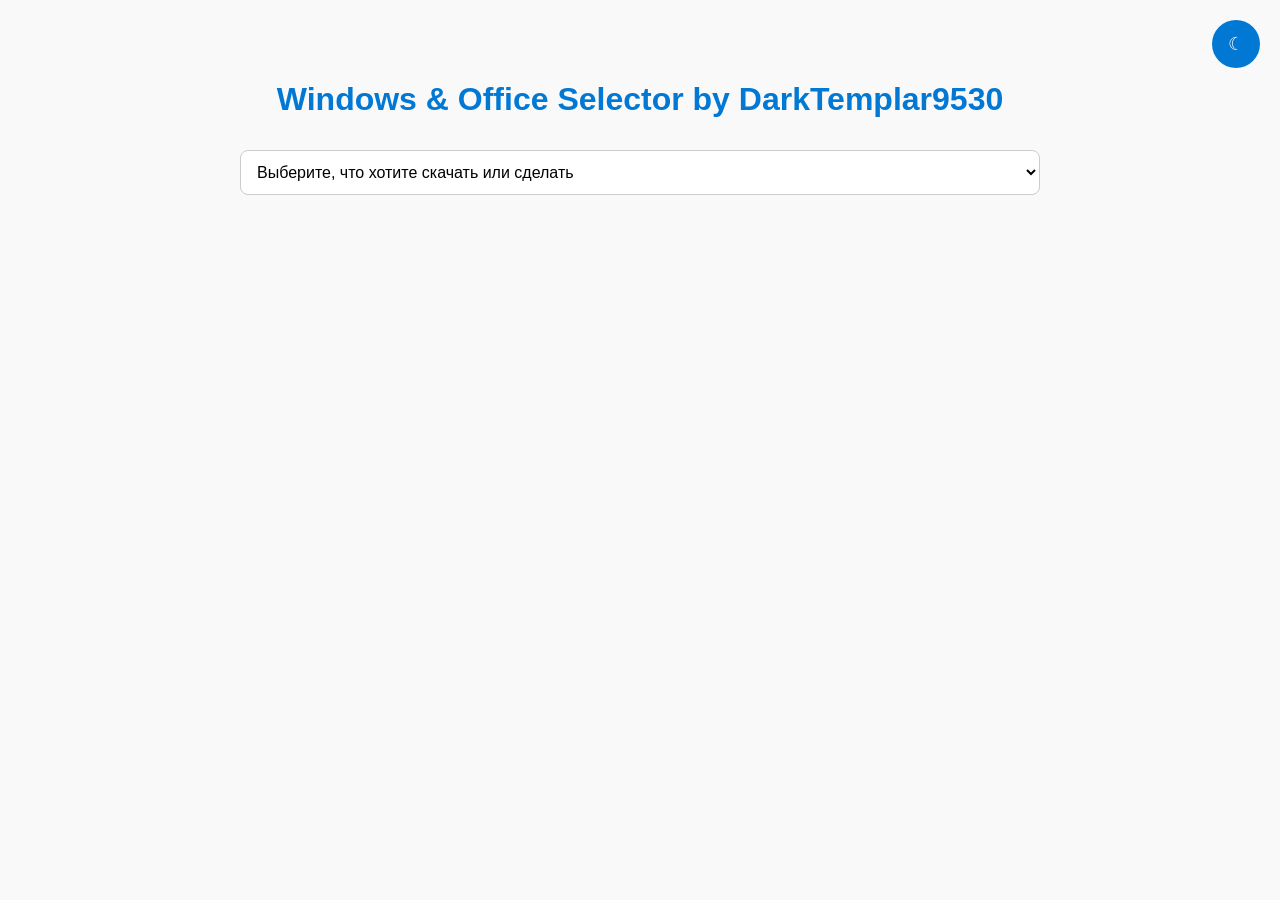
<file: Windows & Office Selector by DarkTemplar9530 v1.0.html>
<!DOCTYPE html>
<html lang="ru">
<head>
    <meta charset="UTF-8">
    <meta name="viewport" content="width=device-width, initial-scale=1.0">
    <title>Windows & Office Selector by DarkTemplar9530</title>
    <style>
        body {
            font-family: 'Segoe UI', Tahoma, Geneva, Verdana, sans-serif;
            max-width: 800px;
            margin: 40px auto;
            padding: 20px;
            background-color: #f9f9f9;
            color: #333;
            transition: background-color 0.3s, color 0.3s;
        }
        h1 {
            text-align: center;
            color: #0078d4;
        }
        select {
            width: 100%;
            padding: 12px;
            margin: 10px 0;
            border: 1px solid #ccc;
            border-radius: 8px;
            background-color: white;
            font-size: 16px;
            cursor: pointer;
            transition: border-color 0.3s;
        }
        select:focus {
            border-color: #0078d4;
            outline: none;
        }
        .desc {
            margin: 10px 0;
            padding: 15px;
            background-color: #e9f6ff;
            border-left: 4px solid #0078d4;
            border-radius: 4px;
            font-size: 16px;
            color: #555;
            display: none;
        }
        #download {
            text-align: center;
            margin-top: 20px;
        }
        #download a {
            display: inline-block;
            padding: 12px 24px;
            background-color: #0078d4;
            color: white;
            text-decoration: none;
            border-radius: 8px;
            font-size: 16px;
            transition: background-color 0.3s;
        }
        #download a:hover {
            background-color: #005a9e;
        }
        #theme-toggle {
            position: fixed;
            top: 20px;
            right: 20px;
            background-color: #0078d4;
            color: white;
            border: none;
            border-radius: 50%;
            width: 48px;
            height: 48px;
            cursor: pointer;
            transition: background-color 0.3s;
            font-size: 18px;
        }
        #theme-toggle:hover {
            background-color: #005a9e;
        }
        .dark-mode {
            background-color: #1e1e1e;
            color: #d4d4d4;
        }
        .dark-mode select {
            background-color: #2d2d2d;
            border-color: #444;
            color: #d4d4d4;
        }
        .dark-mode .desc {
            background-color: #2a2a2a;
            border-left-color: #0078d4;
            color: #bbb;
        }
        .dark-mode h1 {
            color: #4db2ff;
        }
        .dark-mode #theme-toggle::before {
            content: '☀';
        }
        #theme-toggle::before {
            content: '☾';
        }
        
        /* Стили для блока USB предложения */
        .usb-suggestion {
            margin-top: 30px;
            border-top: 1px solid #ccc;
            padding-top: 15px;
        }
        .dark-mode .usb-suggestion {
            border-top-color: #444;
        }
    </style>
</head>
<body>
    <h1>Windows & Office Selector by DarkTemplar9530</h1>
    <button id="theme-toggle"></button>
    <div id="main"></div>
    <script>
        const data = {
    "Windows": {
        "Оригинальные образы Windows (MSDN & VLSC)": {
            "Windows XP": {
                "32-bit": {
                    "SP3 Professional OEM Refresh": {
                        "Windows XP SP3 Pro OEM Refresh [32-bit] [Русский]": "https://disk.yandex.ru/d/sA_W1Ee-1Yl2zw"
                    },
                    "SP3 Professional Volume": {
                        "Windows XP SP3 Pro Volume [32-bit] [Русский]": "https://disk.yandex.ru/d/DpH470MIyxXteA"
                    }
                },
                "64-bit": {
                    "Windows XP SP2 Pro Volume [64-bit] [English]": "https://disk.yandex.ru/d/LCkIaGJeSoeeYw"
                }
            },
            "Windows Vista SP2": {
                "Все Редакции": {
                    "32-bit": {
                        "Windows Vista SP2 [32-bit] [Русский]": "https://disk.yandex.ru/d/T5QMI_imZBpnTQ"
                    },
                    "64-bit": {
                        "Windows Vista SP2 [64-bit] [Русский]": "https://disk.yandex.ru/d/vDT0s-BxgsLYqg"
                    }
                },
                "Enterprise": {
                    "32-bit": {
                        "Windows Vista SP2 Enterprise [32-bit] [Русский]": "https://disk.yandex.ru/d/wRHwtcuVAGVplw"
                    },
                    "64-bit": {
                        "Windows Vista SP2 Enterprise [64-bit] [Русский]": "https://disk.yandex.ru/d/Dp2EReDls7MYNQ"
                    }
                }
            },
            "Windows 7 SP1": {
                "English (Updated August 2018)": {
                    "32-bit": {
                        "Windows 7 SP1 Pro [32-bit] [English]": "https://disk.yandex.ru/d/l8Ew_p74iRoHcA"
                    },
                    "64-bit": {
                        "Windows 7 SP1 Pro [64-bit] [English]": "https://disk.yandex.ru/d/RmH_74xnvIZtqg"
                    }
                },
                "Русский (Обновлено в мае 2011)": {
                    "Professional Volume": {
                        "32-bit": {
                            "Windows 7 SP1 U Pro Volume [32-bit] [Русский]": "https://disk.yandex.ru/d/CrKcHknkdWYDtw"
                        },
                        "64-bit": {
                            "Windows 7 SP1 U Pro Volume [64-bit] [Русский]": "https://disk.yandex.ru/d/zmip0jnofzgA8w"
                        }
                    },
                    "Ultimate": {
                        "32-bit": {
                            "Windows 7 SP1 U Ultimate [32-bit] [Русский]": "https://disk.yandex.ru/d/GCCBcEXIBLcO2A"
                        },
                        "64-bit": {
                            "Windows 7 SP1 U Ultimate [64-bit] [Русский]": "https://disk.yandex.ru/d/XmJO4Kkal58PSQ"
                        }
                    },
                    "Все Редакции": {
                        "32-bit": {
                            "Windows 7 SP1 U Все Редакции [32-bit] [Русский]": "https://disk.yandex.ru/d/-mG22Z_MiPndPA"
                        },
                        "64-bit": {
                            "Windows 7 SP1 U Все Редакции [64-bit] [Русский]": "https://disk.yandex.ru/d/mx2lY6FTQM8o0A"
                        }
                    },
                    "Enterprise": {
                        "32-bit": {
                            "Windows 7 SP1 U Enterprise [32-bit] [Русский]": "https://disk.yandex.ru/d/7PD2uzQfZUwYkA"
                        },
                        "64-bit": {
                            "Windows 7 SP1 U Enterprise [64-bit] [Русский]": "https://disk.yandex.ru/d/UuBcnrBSkSfbrg"
                        }
                    }
                }
            },
            "Windows 7 SP1 + UpdatePack7R2": {
                "22.2.10": {
                    "Professional Volume": {
                        "32-bit": {
                            "Windows 7 SP1 U Pro Volume [32-bit] [Русский]": "https://disk.yandex.ru/d/GZq93CV-_j_xJg"
                        },
                        "64-bit": {
                            "Windows 7 SP1 U Pro Volume [64-bit] [Русский]": "https://disk.yandex.ru/d/cI285kQH1miH5Q"
                        }
                    },
                    "Все Редакции": {
                        "32-bit": {
                            "Windows 7 SP1 U Все Редакции [32-bit] [Русский]": "https://disk.yandex.ru/d/3xU9HWoKZjRGyw"
                        },
                        "64-bit": {
                            "Windows 7 SP1 U Все Редакции [64-bit] [Русский]": "https://disk.yandex.ru/d/4M_3ZoVrOU9KQA"
                        }
                    },
                    "Enterprise": {
                        "32-bit": {
                            "Windows 7 Enterprise SP1 U [32-bit] [Русский]": "https://disk.yandex.ru/d/4e7zKl__UeorTw"
                        },
                        "64-bit": {
                            "Windows 7 Enterprise SP1 U [64-bit] [Русский]": "https://disk.yandex.ru/d/JPuF5hRvbKXEqQ"
                        }
                    },
                    "Server 2008 R2 SP1 Volume": {
                        "Windows Server 2008 R2 SP1 Volume [64-bit] [Русский]": "https://disk.yandex.ru/d/_p7_Izc0h-rL5Q"
                    }
                },
                "25.9.10": {
                    "Professional Volume": {
                        "32-bit": {
                            "Windows 7 SP1 U Pro Volume [32-bit] [Русский]": "https://disk.yandex.ru/d/6DPNU-Q5JAdP6Q"
                        },
                        "64-bit": {
                            "Windows 7 SP1 U Pro Volume [64-bit] [Русский]": "https://disk.yandex.ru/d/d1KhyNnHjU6eeA"
                        }
                    },
                    "Все Редакции": {
                        "32-bit": {
                            "Windows 7 SP1 U Все Редакции [32-bit] [Русский]": "https://disk.yandex.ru/d/0tiWIIjey87jVg"
                        },
                        "64-bit": {
                            "Windows 7 SP1 U Все Редакции [64-bit] [Русский]": "https://disk.yandex.ru/d/Fr7Zz56iunhHPQ"
                        }
                    },
                    "Enterprise": {
                        "32-bit": {
                            "Windows 7 Enterprise SP1 U [32-bit] [Русский]": "https://disk.yandex.ru/d/2CP8m9UybQPO8A"
                        },
                        "64-bit": {
                            "Windows 7 Enterprise SP1 U [64-bit] [Русский]": "https://disk.yandex.ru/d/pNTJ4wW3Sj-E3w"
                        }
                    },
                    "Server 2008 R2 SP1 Volume": {
                        "Windows Server 2008 R2 SP1 Volume [64-bit] [Русский]": "https://disk.yandex.ru/d/PMaakz7eI7frhg"
                    }
                }
            },
            "Windows 8": {
                "Home & Pro": {
                    "32-bit": {
                        "Windows 8 Home & Pro [32-bit] [Русский]": "https://disk.yandex.ru/d/GFEWi4amNPU67Q"
                    },
                    "64-bit": {
                        "Windows 8 Home & Pro [64-bit] [Русский]": "https://disk.yandex.ru/d/nHf9eUg6KW3pWQ"
                    }
                },
                "Professional Volume": {
                    "32-bit": {
                        "Windows 8 Pro Volume [32-bit] [Русский]": "https://disk.yandex.ru/d/QXXv6VkQmLFslA"
                    },
                    "64-bit": {
                        "Windows 8 Pro Volume [64-bit] [Русский]": "https://disk.yandex.ru/d/doK-3lpxLGF2iw"
                    }
                },
                "Enterprise": {
                    "32-bit": {
                        "Windows 8 Enterprise [32-bit] [Русский]": "https://disk.yandex.ru/d/HcFn95E38AXUjQ"
                    },
                    "64-bit": {
                        "Windows 8 Enterprise [64-bit] [Русский]": "https://disk.yandex.ru/d/l_5Qe3L7k10_uQ"
                    }
                }
            },
            "Windows 8.1 UP3": {
                "Home Single Language (HSL)": {
                    "32-bit": {
                        "Windows 8.1 UP3 Home Single Language [32-bit] [Русский]": "https://disk.yandex.ru/d/Djk1EzaR6HM4ng"
                    },
                    "64-bit": {
                        "Windows 8.1 UP3 Home Single Language [64-bit] [Русский]": "https://disk.yandex.ru/d/NE05zQtlPf0aWg"
                    }
                },
                "Home & Pro": {
                    "32-bit": {
                        "Windows 8.1 UP3 Home & Pro [32-bit] [Русский]": "https://disk.yandex.ru/d/4B0gOnMHoFrnFg"
                    },
                    "64-bit": {
                        "Windows 8.1 UP3 Home & Pro [64-bit] [Русский]": "https://disk.yandex.ru/d/ToV9KcKoLpClIA"
                    }
                },
                "Professional Volume": {
                    "32-bit": {
                        "Windows 8.1 UP3 Pro Volume [32-bit] [Русский]": "https://disk.yandex.ru/d/Erc9y_3lBPZMhA"
                    },
                    "64-bit": {
                        "Windows 8.1 UP3 Pro Volume [64-bit] [Русский]": "https://disk.yandex.ru/d/R15L7Qq3kLJAAQ"
                    }
                },
                "Enterprise": {
                    "32-bit": {
                        "Windows 8.1 UP3 Enterprise [32-bit] [Русский]": "https://disk.yandex.ru/d/H0AsVee4X8qkFw"
                    },
                    "64-bit": {
                        "Windows 8.1 UP3 Enterprise [64-bit] [Русский]": "https://disk.yandex.ru/d/UQ9YM48L7HyHPw"
                    }
                }
            },
            "Windows 10 22H2": {
                "Consumer Edition (Потребительские издания)": {
                    "32-bit": {
                        "Windows 10 22H2 [32-bit] [Русский]": "https://disk.yandex.ru/d/cFVmmA6ShmV-AA"
                    },
                    "64-bit": {
                        "Windows 10 22H2 [64-bit] [Русский]": "https://disk.yandex.ru/d/uevi48MMz57RWA"
                    }
                },
                "Business Edition (Бизнес издания)": {
                    "32-bit": {
                        "Windows 10 22H2 [32-bit] [Русский]": "https://disk.yandex.ru/d/dm2DOUiSSuBANw"
                    },
                    "64-bit": {
                        "Windows 10 22H2 [64-bit] [Русский]": "https://disk.yandex.ru/d/AWXsxLkdTAmK_g"
                    },
                    "ARM64": {
                        "Windows 10 22H2 [ARM64] [Русский]": "https://disk.yandex.ru/d/mwDua6IgmEOHkQ"
                    }
                }
            },
            "Windows 11": {
                "23H2": {
                    "Consumer Edition (Потребительское издание)": {
                        "Windows 11 23H2 [64-bit] [Русский]": "https://disk.yandex.ru/d/JPMWfPNhdM_agQ"
                    },
                    "Business Edition (Бизнес издания)": {
                        "64-bit": {
                            "Windows 11 23H2 [64-bit] [Русский]": "https://disk.yandex.ru/d/0x0A14o5bLutgg"
                        },
                        "ARM64": {
                            "Windows 11 23H2 [ARM64] [Русский]": "https://disk.yandex.ru/d/7i2EV3GrI0r-Sg"
                        }
                    }
                },
                "24H2": {
                    "Consumer Edition (Потребительские издания)": {
                        "64-bit": {
                            "Windows 11 24H2 [64-bit] [Русский]": "https://disk.yandex.ru/d/T7Ws4_w7GeGpaw"
                        },
                        "ARM64": {
                            "Windows 11 24H2 [ARM64] [Русский]": "https://disk.yandex.ru/d/9BjKugJY3BbP3g"
                        }
                    },
                    "Business Edition (Бизнес издания)": {
                        "64-bit": {
                            "Windows 11 24H2 [64-bit] [Русский]": "https://disk.yandex.ru/d/0nYmKKue86Wlcw"
                        },
                        "ARM64": {
                            "Windows 11 24H2 [ARM64] [Русский]": "https://disk.yandex.ru/d/EP11FDaUOcghgA"
                        }
                    }
                },
                "25H2": {
                    "Consumer Edition (Потребительские издания)": {
                        "64-bit": {
                            "Windows 11 25H2 [64-bit] [Русский]": "https://disk.yandex.ru/d/x1pjmFsNxHNohQ"
                        },
                        "ARM64": {
                            "Windows 11 25H2 [ARM64] [Русский]": "https://disk.yandex.ru/d/Kv8ceiJKPP0Mxg"
                        }
                    },
                    "Business Edition (Бизнес издания)": {
                        "64-bit": {
                            "Windows 11 25H2 [64-bit] [Русский]": "https://disk.yandex.ru/d/3_8Bk5WgcrvuNQ"
                        },
                        "ARM64": {
                            "Windows 11 25H2 [ARM64] [Русский]": "https://disk.yandex.ru/d/gA4wa36Rq6oq4g"
                        }
                    }
                }
            },
            "Windows Enterprise": {
                "Windows 10": {
                    "LTSB": {
                        "2015": {
                            "32-bit": {
                                "Windows 10 Enterprise LTSB 2015 [32-bit] [Русский]": "https://disk.yandex.ru/d/0o_1I41kugORyg"
                            },
                            "64-bit": {
                                "Windows 10 Enterprise LTSB 2015 [64-bit] [Русский]": "https://disk.yandex.ru/d/USmmIausXG4wdg"
                            }
                        },
                        "2016": {
                            "32-bit": {
                                "Windows 10 Enterprise LTSB 2016 [32-bit] [Русский]": "https://disk.yandex.ru/d/ELl0AaZVjTHkFQ"
                            },
                            "64-bit": {
                                "Windows 10 Enterprise LTSB 2016 [64-bit] [Русский]": "https://disk.yandex.ru/d/6xi3mFhycAQDpQ"
                            }
                        }
                    },
                    "LTSC": {
                        "2019": {
                            "32-bit": {
                                "Windows 10 Enterprise LTSC 2019 [32-bit] [Русский]": "https://disk.yandex.ru/d/02PeM6ZZ2ba0og"
                            },
                            "64-bit": {
                                "Windows 10 Enterprise LTSC 2019 [64-bit] [Русский]": "https://disk.yandex.ru/d/epRB6WIkCxqMaw"
                            }
                        },
                        "2021": {
                            "32-bit": {
                                "Windows 10 Enterprise LTSC 2021 [32-bit] [Русский]": "https://disk.yandex.ru/d/lKqtQzyQFh3fhw"
                            },
                            "64-bit": {
                                "Windows 10 Enterprise LTSC 2021 [64-bit] [Русский]": "https://disk.yandex.ru/d/fYv_eWK3jNicTA"
                            }
                        }
                    },
                    "IoT LTSC": {
                        "2019": {
                            "32-bit": {
                                "Windows 10 IoT Enterprise LTSC 2019 [32-bit] [English]": "https://disk.yandex.ru/d/QnM86SHDlyNGzA"
                            },
                            "64-bit": {
                                "Windows 10 IoT Enterprise LTSC 2019 [64-bit] [English]": "https://disk.yandex.ru/d/at-dWmkNphxUtA"
                            }
                        },
                        "2021": {
                            "64-bit": {
                                "Windows 10 IoT Enterprise LTSC 2021 [64-bit] [English]": "https://disk.yandex.ru/d/4X0mYfHGjZyYdw"
                            },
                            "ARM64": {
                                "Windows 10 IoT Enterprise LTSC 2021 [ARM64] [English]": "https://disk.yandex.ru/d/7vpA31zDgqiO1Q"
                            }
                        }
                    },
                    "IoT 22H2": {
                        "64-bit": {
                            "Windows 10 IoT Enterprise, version 22H2 [64-bit] [English]": "https://disk.yandex.ru/d/en5nCPPj9LuanA"
                        },
                        "ARM64": {
                            "Windows 10 IoT Enterprise, version 22H2 [ARM64] [English]": "https://disk.yandex.ru/d/YxItUpAERrbKEA"
                        }
                    }
                },
                "Windows 11": {
                    "LTSC 2024": {
                        "Windows 11 Enterprise LTSC 2024 [64-bit] [Русский]": "https://disk.yandex.ru/d/UPYtKzrJolzHXA"
                    },
                    "IoT LTSC 2024": {
                        "64-bit": {
                            "Windows 11 IoT Enterprise LTSC 2024 [64-bit] [English]": "https://disk.yandex.ru/d/GdgCv93f2g2duA"
                        },
                        "ARM64": {
                            "Windows 11 IoT Enterprise LTSC 2024 [ARM64] [English]": "https://disk.yandex.ru/d/RvIUJW_br_7pMg"
                        }
                    },
                    "IoT 24H2": {
                        "64-bit": {
                            "Windows 11 IoT Enterprise, version 24H2 [64-bit] [English]": "https://disk.yandex.ru/d/zNs23uc7vgB0RA"
                        },
                        "ARM64": {
                            "Windows 11 IoT Enterprise, version 24H2 [ARM64] [English]": "https://disk.yandex.ru/d/6ZeUN3QpdDle_w"
                        }
                    },
                    "IoT 25H2": {
                        "64-bit": {
                            "Windows 11 IoT Enterprise, version 25H2 [64-bit] [English]": "https://disk.yandex.ru/d/kKdAobw6FqrNfg"
                        },
                        "ARM64": {
                            "Windows 11 IoT Enterprise, version 25H2 [ARM64] [English]": "https://disk.yandex.ru/d/yiaADGmDC7APEw"
                        }
                    }
                }
            },
            "Windows Server": {
                "2008 R2 SP1 Volume": {
                    "Windows Server 2008 R2 SP1 Volume [64-bit] [Русский]": "https://disk.yandex.ru/d/o_djznmq3a65-A"
                },
                "2019": {
                    "Windows Server 2019 [64-bit] [Русский]": "https://disk.yandex.ru/d/R9nPGdVP_622SA"
                },
                "2022": {
                    "Windows Server 2022 (21H2) [64-bit] [Русский]": "https://disk.yandex.ru/d/MGpwZnF8rEycEw"
                },
                "23H2": {
                    "Windows Server 23H2 [64-bit] [Мультиязычный]": "https://disk.yandex.ru/d/fHfk5t91q120pw"
                },
                "2025": {
                    "Windows Server 2025 (24H2) [64-bit] [Русский]": "https://disk.yandex.ru/d/zwdEYScdUlP7xQ"
                }
            }
        },
        "Windows by UUP dump": {
            "Windows 10 22H2": {
                "32-bit": {
                    "Windows 10 22H2 [32-bit] [Русский]": "https://disk.yandex.ru/d/4Hz94iQty9WV7Q"
                },
                "64-bit": {
                    "Windows 10 22H2 [64-bit] [Русский]": "https://disk.yandex.ru/d/HokI4GrsDz0yKA"
                },
                "ARM64": {
                    "Windows 10 22H2 [ARM64] [Русский]": "https://disk.yandex.ru/d/oz0-t8-V9RJCEw"
                }
            },
            "Windows 11": {
                "23H2": {
                    "64-bit": {
                        "Windows 11 23H2 [64-bit] [Русский]": "https://disk.yandex.ru/d/AU5hQyyfuhhbbA"
                    },
                    "ARM64": {
                        "Windows 11 23H2 [ARM64] [Русский]": "https://disk.yandex.ru/d/bOnO5bR_IxmHdA"
                    }
                },
                "24H2": {
                    "64-bit": {
                        "Windows 11 24H2 [64-bit] [Русский]": "https://disk.yandex.ru/d/YM0kaA6rOhvbcw"
                    },
                    "ARM64": {
                        "Windows 11 24H2 [ARM64] [Русский]": "https://disk.yandex.ru/d/iAe4sjtWDF5fbA"
                    }
                },
                "24H2 WNC Cloud PC OS": {
                    "64-bit": {
                        "Windows 11 24H2 WNC Cloud PC OS [64-bit] [English]": "https://disk.yandex.ru/d/LbfeWU__ct_JsQ"
                    },
                    "ARM64": {
                        "Windows 11 24H2 WNC Cloud PC OS [ARM64] [English]": "https://disk.yandex.ru/d/JMsDv5hnH8p2Ig"
                    }
                },
                "25H2": {
                    "64-bit": {
                        "Windows 11 25H2 [64-bit] [Русский]": "https://disk.yandex.ru/d/KwQAj9CIsvWNcQ"
                    },
                    "ARM64": {
                        "Windows 11 25H2 [ARM64] [Русский]": "https://disk.yandex.ru/d/sOjckcb1LlmW2w"
                    }
                },
                "26H1": {
                    "64-bit": {
                        "Windows 11 26H1 [64-bit] [Русский]": "https://disk.yandex.ru/d/7k9a4J_x139EbQ"
                    },
                    "ARM64": {
                        "Windows 11 26H1 [ARM64] [Русский]": "https://disk.yandex.ru/d/yDRjv7ucsnr28g"
                    }
                }
            },
            "Windows Server": {
                "21H2": {
                    "Windows Server 2022 (21H2) [64-bit] [Русский]": "https://disk.yandex.ru/d/Nc18qrZzv1GWSQ"
                },
                "22H2": {
                    "Windows Server 22H2 [64-bit] [Русский]": "https://disk.yandex.ru/d/KclUmGEuXHnEKw"
                },
                "23H2": {
                    "Windows Server 23H2 [64-bit] [Русский]": "https://disk.yandex.ru/d/5cxartF_MJCd4g"
                },
                "24H2": {
                    "Windows Server 2025 (24H2) [64-bit] [Русский]": "https://disk.yandex.ru/d/RLG76WSubW-CRA"
                },
                "24H2 Beta": {
                    "64-bit": {
                        "Windows Server 2025 (24H2) Beta [64-bit] [Русский]": "https://disk.yandex.ru/d/Uqp60lAWWES4IA"
                    },
                    "ARM64": {
                        "Windows Server 2025 (24H2) Beta [ARM64] [Русский]": "https://disk.yandex.ru/d/48W9gTkxLM0X5Q"
                    }
                }
            }
        },
        "Windows by rgadguard": {
            "Windows XP SP3": {
                "Windows XP SP3 [32-bit] [Русский]": "https://disk.yandex.ru/d/aY-VKqxlNWPAPw"
            },
            "Windows Vista SP2": {
                "32-bit": {
                    "Windows Vista SP2 [32-bit] [Русский]": "https://disk.yandex.ru/d/WiSt3Wei8WdqCQ"
                },
                "64-bit": {
                    "Windows Vista SP2 [64-bit] [Русский]": "https://disk.yandex.ru/d/ZyuZ_QzhNvy7pQ"
                }
            },
            "Windows 7 SP1": {
                "32-bit": {
                    "Windows 7 SP1 [32-bit] [Русский]": "https://disk.yandex.ru/d/7seczVkGX2n0OQ"
                },
                "64-bit": {
                    "Windows 7 SP1 [64-bit] [Русский & English]": "https://disk.yandex.ru/d/dsDhd6CS4w76dQ"
                }
            },
            "Windows 8": {
                "Windows 8 [64-bit] [Русский]": "https://disk.yandex.ru/d/ofVec6JY2AbAEg"
            },
            "Windows 8.1 UP3": {
                "32-bit": {
                    "Windows 8.1 UP3 [32-bit] [Русский]": "https://disk.yandex.ru/d/itfgmxehGWe8Yw"
                },
                "64-bit": {
                    "Windows 8.1 UP3 [64-bit] [Русский]": "https://disk.yandex.ru/d/UbGAxhw27vuFmw"
                }
            },
            "Windows 10 22H2": {
                "32-bit": {
                    "Windows 10 22H2 [32-bit] [Русский & English]": "https://disk.yandex.ru/d/Wmx9AVwE-v-2gQ"
                },
                "64-bit": {
                    "Windows 10 22H2 [64-bit] [Русский & English]": "https://disk.yandex.ru/d/nJnLixcQ87Ef6Q"
                },
                "ARM64": {
                    "Windows 10 22H2 [ARM64] [Русский]": "https://disk.yandex.ru/d/xl2WcZaYQDPw4w"
                }
            },
            "Windows 11": {
                "23H2": {
                    "64-bit": {
                        "Windows 11 23H2 [64-bit] [Русский & English]": "https://disk.yandex.ru/d/EYNI3CAU2r_5dg"
                    },
                    "ARM64": {
                        "Windows 11 23H2 [ARM64] [Русский]": "https://disk.yandex.ru/d/E1UjRvSqoTewpQ"
                    }
                },
                "24H2": {
                    "64-bit": {
                        "Windows 11 24H2 [64-bit] [Русский & English]": "https://disk.yandex.ru/d/_4swwioRKO965A"
                    },
                    "ARM64": {
                        "Windows 11 24H2 [ARM64] [Русский]": "https://disk.yandex.ru/d/IPXfW6Lgor0LWg"
                    }
                },
                "25H2": {
                    "64-bit": {
                        "Windows 11 25H2 [64-bit] [Русский & English]": "https://disk.yandex.ru/d/ZKYv73PYc7ePDg"
                    },
                    "ARM64": {
                        "Windows 11 25H2 [ARM64] [Русский]": "https://disk.yandex.ru/d/kirqMbyVEPqqYg"
                    }
                },
                "26H1": {
                    "64-bit": {
                        "Windows 11 26H1 [64-bit] [Русский & English]": "https://disk.yandex.ru/d/kmKCdqo8Xf1kkA"
                    },
                    "ARM64": {
                        "Windows 11 26H1 [ARM64] [Русский]": "https://disk.yandex.ru/d/KM8JWqMpNfxLRA"
                    }
                }
            },
            "Windows Enterprise": {
                "Windows 10": {
                    "LTSB": {
                        "2015": {
                            "32-bit": {
                                "Windows 10 Enterprise LTSB 2015 [32-bit] [Русский & English]": "https://disk.yandex.ru/d/SvF8vshFchFGOA"
                            },
                            "64-bit": {
                                "Windows 10 Enterprise LTSB 2015 [64-bit] [Русский & English]": "https://disk.yandex.ru/d/KQLFNqsy0ymLww"
                            }
                        },
                        "2016": {
                            "32-bit": {
                                "Windows 10 Enterprise LTSB 2016 [32-bit] [Русский & English]": "https://disk.yandex.ru/d/nvHvv75fn3h2uw"
                            },
                            "64-bit": {
                                "Windows 10 Enterprise LTSB 2016 [64-bit] [Русский & English]": "https://disk.yandex.ru/d/wjPh3O2NhlgBhQ"
                            }
                        }
                    },
                    "LTSC": {
                        "2019": {
                            "32-bit": {
                                "Windows 10 Enterprise LTSC 2019 [32-bit] [Русский & English]": "https://disk.yandex.ru/d/xYq0tUvXz36gJQ"
                            },
                            "64-bit": {
                                "Windows 10 Enterprise LTSC 2019 [64-bit] [Русский & English]": "https://disk.yandex.ru/d/7Cfr7vcKMyNfXA"
                            }
                        },
                        "2021": {
                            "32-bit": {
                                "Windows 10 Enterprise LTSC 2021 [32-bit] [Русский & English]": "https://disk.yandex.ru/d/p6MkdL7W0gVDag"
                            },
                            "64-bit": {
                                "Windows 10 Enterprise LTSC 2021 [64-bit] [Русский & English]": "https://disk.yandex.ru/d/b-CfcUkyAiInZw"
                            },
                            "ARM64": {
                                "Windows 10 Enterprise LTSC 2021 [ARM64] [Русский]": "https://disk.yandex.ru/d/IuiVfTer7FpmYw"
                            }
                        }
                    }
                },
                "Windows 11 LTSC 2024": {
                    "64-bit": {
                        "Windows 11 Enterprise LTSC 2024 [64-bit] [Русский & English]": "https://disk.yandex.ru/d/j1RHpk_76fNDHg"
                    },
                    "ARM64": {
                        "Windows 11 Enterprise LTSC 2024 [ARM64] [Русский]": "https://disk.yandex.ru/d/8efhS-lHxfpu5g"
                    }
                }
            },
            "Windows Server": {
                "2008": {
                    "SP2": {
                        "32-bit": {
                            "Windows Server 2008 SP2 [32-bit] [Русский]": "https://disk.yandex.ru/d/xYe_rSe6X1sbZQ"
                        },
                        "64-bit": {
                            "Windows Server 2008 SP2 [64-bit] [Русский]": "https://disk.yandex.ru/d/yKrYl46pxELVYQ"
                        }
                    },
                    "R2 SP1": {
                        "Windows Server 2008 R2 SP1 [64-bit] [Русский & English]": "https://disk.yandex.ru/d/fpvqnm3_kk7s3g"
                    }
                },
                "2012": {
                    "UP1": {
                        "Windows Server 2012 UP1 [64-bit] [Русский]": "https://disk.yandex.ru/d/WHNmCfD8lXDwkg"
                    },
                    "R2 UP3": {
                        "Windows Server 2012 R2 UP3 [64-bit] [Русский & English]": "https://disk.yandex.ru/d/W7kVCCLfNVKq1Q"
                    }
                },
                "2016": {
                    "Windows Server 2016 [64-bit] [Русский & English]": "https://disk.yandex.ru/d/oRZsI1G6BMIE8g"
                },
                "2019": {
                    "Windows Server 2019 [64-bit] [Русский & English]": "https://disk.yandex.ru/d/bbZg-2Ctf-tXPw"
                },
                "2022": {
                    "Windows Server 2022 (21H2) [64-bit] [Русский & English]": "https://disk.yandex.ru/d/P-MotKzcj26E8A"
                },
                "23H2": {
                    "Windows Server 23H2 [64-bit] [Русский]": "https://disk.yandex.ru/d/p18ym0k387jbEg"
                },
                "2025": {
                    "Windows Server 2025 (24H2) [64-bit] [Русский & English]": "https://disk.yandex.ru/d/-stFb9gCrA_2QQ"
                },
                "Azure Stack HCI 22H2": {
                    "Windows Server Azure Stack HCI 22H2 [64-bit] [Русский]": "https://disk.yandex.ru/d/Fgtr8MIIGYPNNg"
                }
            }
        },
        "Windows by NTDEV + tiny11builder & nano11builder": {
            "Создание своей сборки": {
                "tiny11builder": "https://disk.yandex.ru/d/h3oDXsBm-cOcxA",
                "nano11builder": "https://disk.yandex.ru/d/Y6cppIDFs8nZng"
            },
            "Устаревшие образы, без обновлений": {
                "Windows 10": {
                    "32-bit": {
                        "tiny10 2303 [32-bit] [English]": "https://disk.yandex.ru/d/fJaJFTVZTUNZyA"
                    },
                    "64-bit": {
                        "tiny10 23H2 [64-bit] [English]": "https://disk.yandex.ru/d/w7qXbQlEIQE1TA"
                    }
                },
                "Windows 11": {
                    "64-bit": {
                        "tiny11 2311 [64-bit] [English]": "https://disk.yandex.ru/d/h-wxEMimIcFXKQ"
                    },
                    "ARM64": {
                        "tiny11 for Arm64 (tiny11a64 r1)": {
                            "tiny11 for Arm64 / tiny11a64 r1 [ARM64] [English]": "https://disk.yandex.ru/d/ks67_SrZMtWYvA"
                        },
                        "tiny11 core": {
                            "tiny11 core for arm64 [ARM64] [English]": "https://disk.yandex.ru/d/aCwpyAFTZ28GuQ"
                        }
                    }
                }
            }
        }
    },
    "Office": {
        "Ratiborus с автообновлениями (Рекомендуется)": {
            "Office Installer+ (Обновляемая)": "https://disk.yandex.ru/d/blcb37yzdscGcw",
            "Office 2013-2024 C2R Install (Устаревшая)": "https://disk.yandex.ru/d/Oo6BhK_U6zh7uQ"
        },
        "Office by rgadguard": {
            "2007 SP3": {
                "Office 2007 SP3 [32-bit] [Русский]": "https://disk.yandex.ru/d/r3YfZ0VswC4c_w"
            },
            "2010 SP2": {
                "32-bit": {
                    "Office 2010 SP2 [32-bit] [Русский]": "https://disk.yandex.ru/d/OvfixQ1zKD4lnQ"
                },
                "64-bit": {
                    "Office 2010 SP2 [64-bit] [Русский]": "https://disk.yandex.ru/d/zHUUgNUdXTvSFw"
                }
            },
            "2013 SP1 Volume": {
                "32-bit": {
                    "Office 2013 SP1 [32-bit] [Русский]": "https://disk.yandex.ru/d/CAZ5E3yTDiuHIA"
                },
                "64-bit": {
                    "Office 2013 SP1 [64-bit] [Русский]": "https://disk.yandex.ru/d/LbudVX4yX94oUA"
                }
            },
            "2016 Volume": {
                "32-bit": {
                    "Office 2016 [32-bit] [Русский & English]": "https://disk.yandex.ru/d/MBaVhUjnYNsvPQ"
                },
                "64-bit": {
                    "Office 2016 [64-bit] [Русский & English]": "https://disk.yandex.ru/d/BI-D1AdZb7uhrA"
                }
            },
            "2016-2024": {
                "Retail Channel": {
                    "Office 2016-2024 Retail [Русский & English]": "https://disk.yandex.ru/d/M5UAFAOSb-qAqw"
                },
                "Volume Channel": {
                    "Office 2016-2024 Volume [Русский & English]": "https://disk.yandex.ru/d/UN89Le1Edmc32A"
                }
            }
        }
    },
    "Активировать Windows и/или Office": {
        "Microsoft Activation Scripts (MAS) (Рекомендуется)": "https://disk.yandex.ru/d/4bT-qC8MkT5h6w",
        "KMS": {
            "KMS Tools Portable": "https://disk.yandex.ru/d/qRFBrfiN288SwQ",
            "KMSAuto++ Portable": {
                "Beta": "https://disk.yandex.ru/d/_nMj3H2a3PZn1g",
                "Release": "https://disk.yandex.ru/d/eHqqMKkSkm3SIQ"
            }
        }
    },
    "Получить доступ ко всему содержимому Яндекс Диска": "https://disk.yandex.ru/d/F8wP3MGbPxX8zw"
};
        const sourceDescs = {
            "Оригинальные образы Windows (MSDN & VLSC)": "Самые последние официальные, оригинальные сборки, созданные Microsoft. Сборки MSDN обновляются каждый 3-й вторник месяца, VLSC – каждый 4-й понедельник месяца.",
            "Windows by UUP dump": "Скрипт, позволяющий скачивать оригинальные файлы с серверов обновления Windows и преобразовывать их в готовый (.iso) образ. Здесь представлены уже готовые образы. Обновления выходят каждый 2-й вторник месяца (Вторник патчей), также иногда выпускаются внеплановые накопительные обновления после Вторника патчей, которые не интегрируются в оригинальные образы от Microsoft, хоть и выходят позже. Cписок редакций в образе значительно больше. Это точно такие же оригинальные образы, просто собранные по-другому.",
            "Windows by rgadguard": "Сборки на основе оригинальных образов MSDN с последующей интеграцией последних обновлений. В них нет никаких косметических изменений и ничего не вырезано. Системы не были в режиме аудита. Присутствует самое большое количество редакций в одном .iso образе. В Windows 11 уже отключены проверки: TPM, Security boot, CPU, Storage и RAM-память. В Windows 10 & 11 также отключён автоматический BitLocker.",
            "Windows by NTDEV + tiny11builder & nano11builder": "Облегчённые сборки, не имеющие никакого отношения к оригинальным. Добавлены исключительно ради тестирования и веселья (ну, кому как). Ни в коем случае не устанавливать в качестве основной системы!",
            "Запись образа Windows на USB-накопитель": "Различные инструменты для записи ISO-образов Windows на USB-накопитель. Вы можете выбрать любой из имеющихся инструментов для дальнейшей работы. Представлено нескольких вариантов, однако это не обязывает вас скачивать их все – это просто список на выбор. Rufus – самая простая программа в использовании, рекомендуется для разовой записи одного образа. Flashr – нужна, если вы не хотите заморачиваться с выбором между MBR, GPT и не понимаете, что это. Ventoy – позволяет хранить на USB-накопителе сразу несколько различных образов, подойдёт для мультизагрузочных носителей. FlashBoot Pro – подойдёт в случае, если у вас возникают проблемы с отсутствующими драйверами при установке Windows 7.",
            "Чистая установка Windows 10, 11": "Файл ответов \"autounattend.xml\" позволяет устанавливать Windows в полуавтоматическом режиме. Здесь представлены уже настроенные файлы для каждой из архитектур. Что с ним делать? Всё просто. Скачайте оригинальный образ Windows от Microsoft и выполните следующие действия: 1) Запишите образ Windows на USB-накопитель. 2) Скопируйте файл \"autounattend.xml\" в корневую папку USB-накопителя, содержащего файлы установки Windows, и подключите его к компьютеру. Файл \"autounattend.xml\" будет находиться в той же папке, что и файл \"setup.exe\". 3) Загрузитесь с USB-накопителя, чтобы начать установку."
        };
        const bitnessDesc = "Разрядность или Архитектура операционной системы. Устанавливать ARM64 – только при наличии процессора на архитектуре ARM, например, от Apple или Qualcomm. 32-bit – если ОЗУ < 4 ГБ.";
        const editionDesc = "Если нужна редакция «Домашняя (Home / HSL)», то выбираем «Consumer Edition», если – «Корпоративная (Enterprise)» – «Business Edition». Для редакции «Профессиональная (Pro)» разницы как таковой нет, но если у вас была ранее активирована Windows 10/11 Pro «Consumer Edition», то при переходе на «Business Edition» активировать Windows нужно будет заново. В любом случае, проблем с активацией не будет ни у одной из сборок. Устанавливать можно любую.";
        const usbDesc = "Различные инструменты для записи ISO-образов Windows на USB-накопитель. Вы можете выбрать любой из имеющихся инструментов для дальнейшей работы. Представлено нескольких вариантов, однако это не обязывает вас скачивать их все – это просто список на выбор. Rufus – самая простая программа в использовании, рекомендуется для разовой записи одного образа. Flashr – нужна, если вы не хотите заморачиваться с выбором между MBR, GPT и не понимаете, что это. Ventoy – позволяет хранить на USB-накопителе сразу несколько различных образов, подойдёт для мультизагрузочных носителей. FlashBoot Pro – подойдёт в случае, если у вас возникают проблемы с отсутствующими драйверами при установке Windows 7.";

        const main = document.getElementById('main');
        
        buildNext(main, data, [], true);

        function appendUsbSuggestion(container, path) {
            if (path[0] !== 'Windows') return;

            let toolUrl = '';
            let toolName = '';

            const fullPath = path.join(' ');

            if (fullPath.includes('Windows XP')) {
                toolUrl = 'https://disk.yandex.ru/d/XLyO70kcB3hXGw';
                toolName = 'Запись образа на USB-накопитель';
            } else if (fullPath.includes('Windows 7')) {
                toolUrl = 'https://disk.yandex.ru/d/AMAtqtojBumDoA';
                toolName = 'Запись образа на USB-накопитель';
            } else if (
                fullPath.includes('Windows 8') || 
                fullPath.includes('Windows 10') || 
                fullPath.includes('Windows 11')
            ) {
                toolUrl = 'https://disk.yandex.ru/d/z97KEl-7laHO5Q';
                toolName = 'Запись образа на USB-накопитель';
            }

            if (toolUrl) {
                const wrapper = document.createElement('div');
                wrapper.className = 'usb-suggestion';

                const linkDiv = document.createElement('div');
                linkDiv.id = 'download';
                linkDiv.innerHTML = `<a href="${toolUrl}" target="_blank">${toolName}</a>`;
                wrapper.appendChild(linkDiv);

                const descDiv = document.createElement('div');
                descDiv.className = 'desc';
                descDiv.style.display = 'block';
                descDiv.innerHTML = usbDesc;
                wrapper.appendChild(descDiv);

                container.appendChild(wrapper);
            }
        }

        function buildNext(container, currentObj, path, isRoot = false) {
            if (!currentObj) return;

            if (typeof currentObj === 'string') {
                const downloadDiv = document.createElement('div');
                downloadDiv.id = 'download';
                downloadDiv.innerHTML = `<a href="${currentObj}" target="_blank">Скачать / Перейти</a>`;
                container.appendChild(downloadDiv);
                
                appendUsbSuggestion(container, path);
                return;
            }

            const keys = Object.keys(currentObj);
            if (keys.length === 0) return;
            
            const isEndNode = keys.every(k => typeof currentObj[k] === 'string');

            if (isEndNode) {
                if (keys.length === 1) {
                    const fileName = keys[0];
                    const url = currentObj[fileName];
                    const downloadDiv = document.createElement('div');
                    downloadDiv.id = 'download';
                    downloadDiv.innerHTML = `<a href="${url}" target="_blank">Скачать ${fileName}</a>`;
                    container.appendChild(downloadDiv);
                    
                    appendUsbSuggestion(container, path);
                    return;
                }

                const select = document.createElement('select');
                select.innerHTML = '<option value="">Выберите файл</option>' + keys.map(k => `<option value="${k}">${k}</option>`).join('');
                container.appendChild(select);
                
                const downloadDiv = document.createElement('div');
                downloadDiv.id = 'download';
                container.appendChild(downloadDiv);
                
                const usbContainer = document.createElement('div');
                container.appendChild(usbContainer);
                
                select.onchange = function() {
                    const val = this.value;
                    downloadDiv.innerHTML = '';
                    usbContainer.innerHTML = '';
                    if (val) {
                        const url = currentObj[val];
                        downloadDiv.innerHTML = `<a href="${url}" target="_blank">Скачать</a>`;
                        appendUsbSuggestion(usbContainer, path);
                    }
                };
                return;
            }
            
            const wrapper = document.createElement('div');
            
            const select = document.createElement('select');
            
            let defaultOptionText = "Выберите";
            if (isRoot) defaultOptionText = "Выберите, что хотите скачать или сделать";
            
            select.innerHTML = `<option value="">${defaultOptionText}</option>` + keys.map(k => `<option value="${k}">${k}</option>`).join('');
            wrapper.appendChild(select);

            const isBitness = keys.some(k => k.includes('-bit') || k === 'ARM64');
            const isEdition = keys.some(k => k.includes('Consumer Edition') || k.includes('Business Edition'));
            
            const staticDescDiv = document.createElement('div');
            staticDescDiv.className = 'desc';
            
            if (isBitness && path.length > 0 && path[0] === 'Windows') {
                staticDescDiv.innerHTML = bitnessDesc;
                staticDescDiv.style.display = 'block';
            } else if (isEdition) {
                staticDescDiv.innerHTML = editionDesc;
                staticDescDiv.style.display = 'block';
            }
            wrapper.appendChild(staticDescDiv);
            
            const selectionDescDiv = document.createElement('div');
            selectionDescDiv.className = 'desc';
            wrapper.appendChild(selectionDescDiv);

            const nextLevelContainer = document.createElement('div');
            wrapper.appendChild(nextLevelContainer);

            container.appendChild(wrapper);
            
            select.onchange = function() {
                const val = this.value;
                
                nextLevelContainer.innerHTML = '';
                selectionDescDiv.style.display = 'none';
                selectionDescDiv.innerHTML = '';

                if (val) {
                    if (sourceDescs[val]) {
                        selectionDescDiv.innerHTML = sourceDescs[val];
                        selectionDescDiv.style.display = 'block';
                    }

                    buildNext(nextLevelContainer, currentObj[val], [...path, val]);
                }
            };
        }
        
        const toggleButton = document.getElementById('theme-toggle');
        const storedTheme = localStorage.getItem('theme');
        const systemDark = window.matchMedia('(prefers-color-scheme: dark)').matches;

        if (storedTheme === 'dark' || (!storedTheme && systemDark)) {
            document.body.classList.add('dark-mode');
        }

        toggleButton.onclick = function() {
            document.body.classList.toggle('dark-mode');
            localStorage.setItem('theme', document.body.classList.contains('dark-mode') ? 'dark' : 'light');
        };
    </script>
</body>
</html>
</file>
